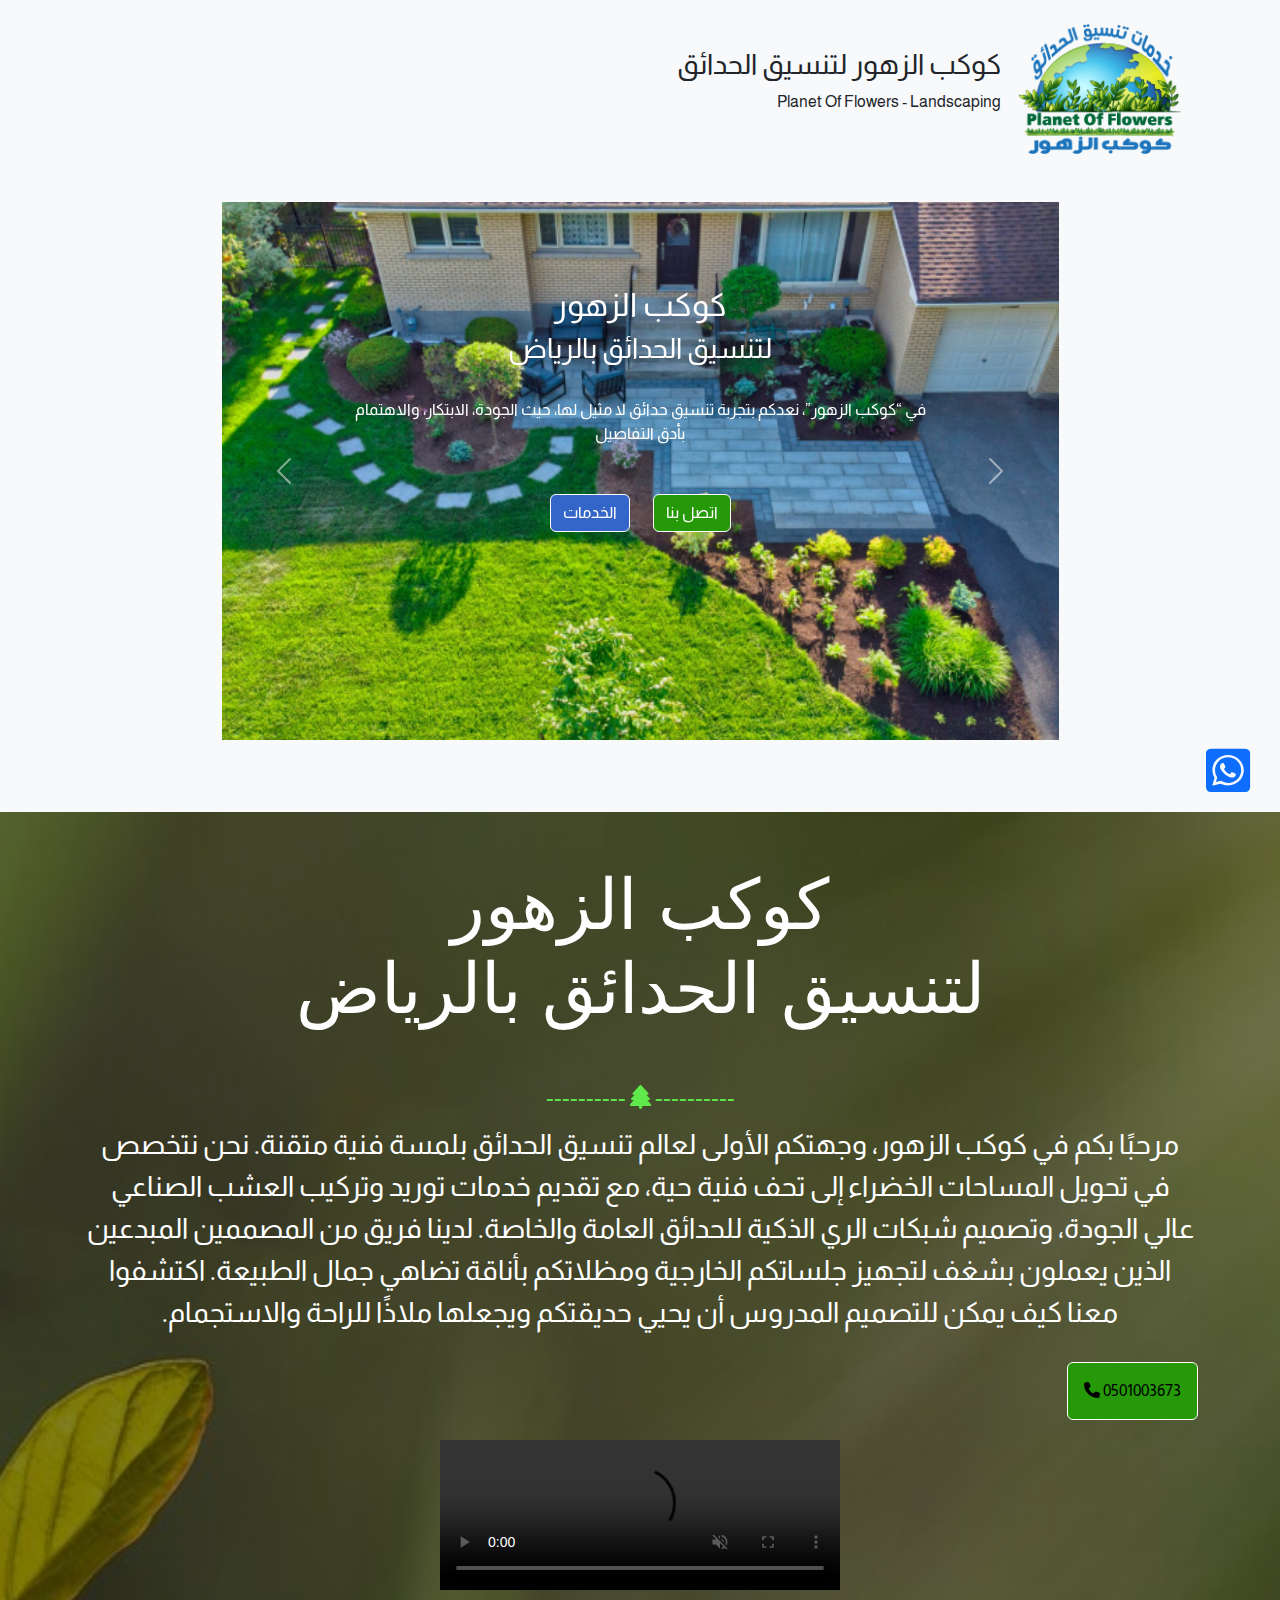
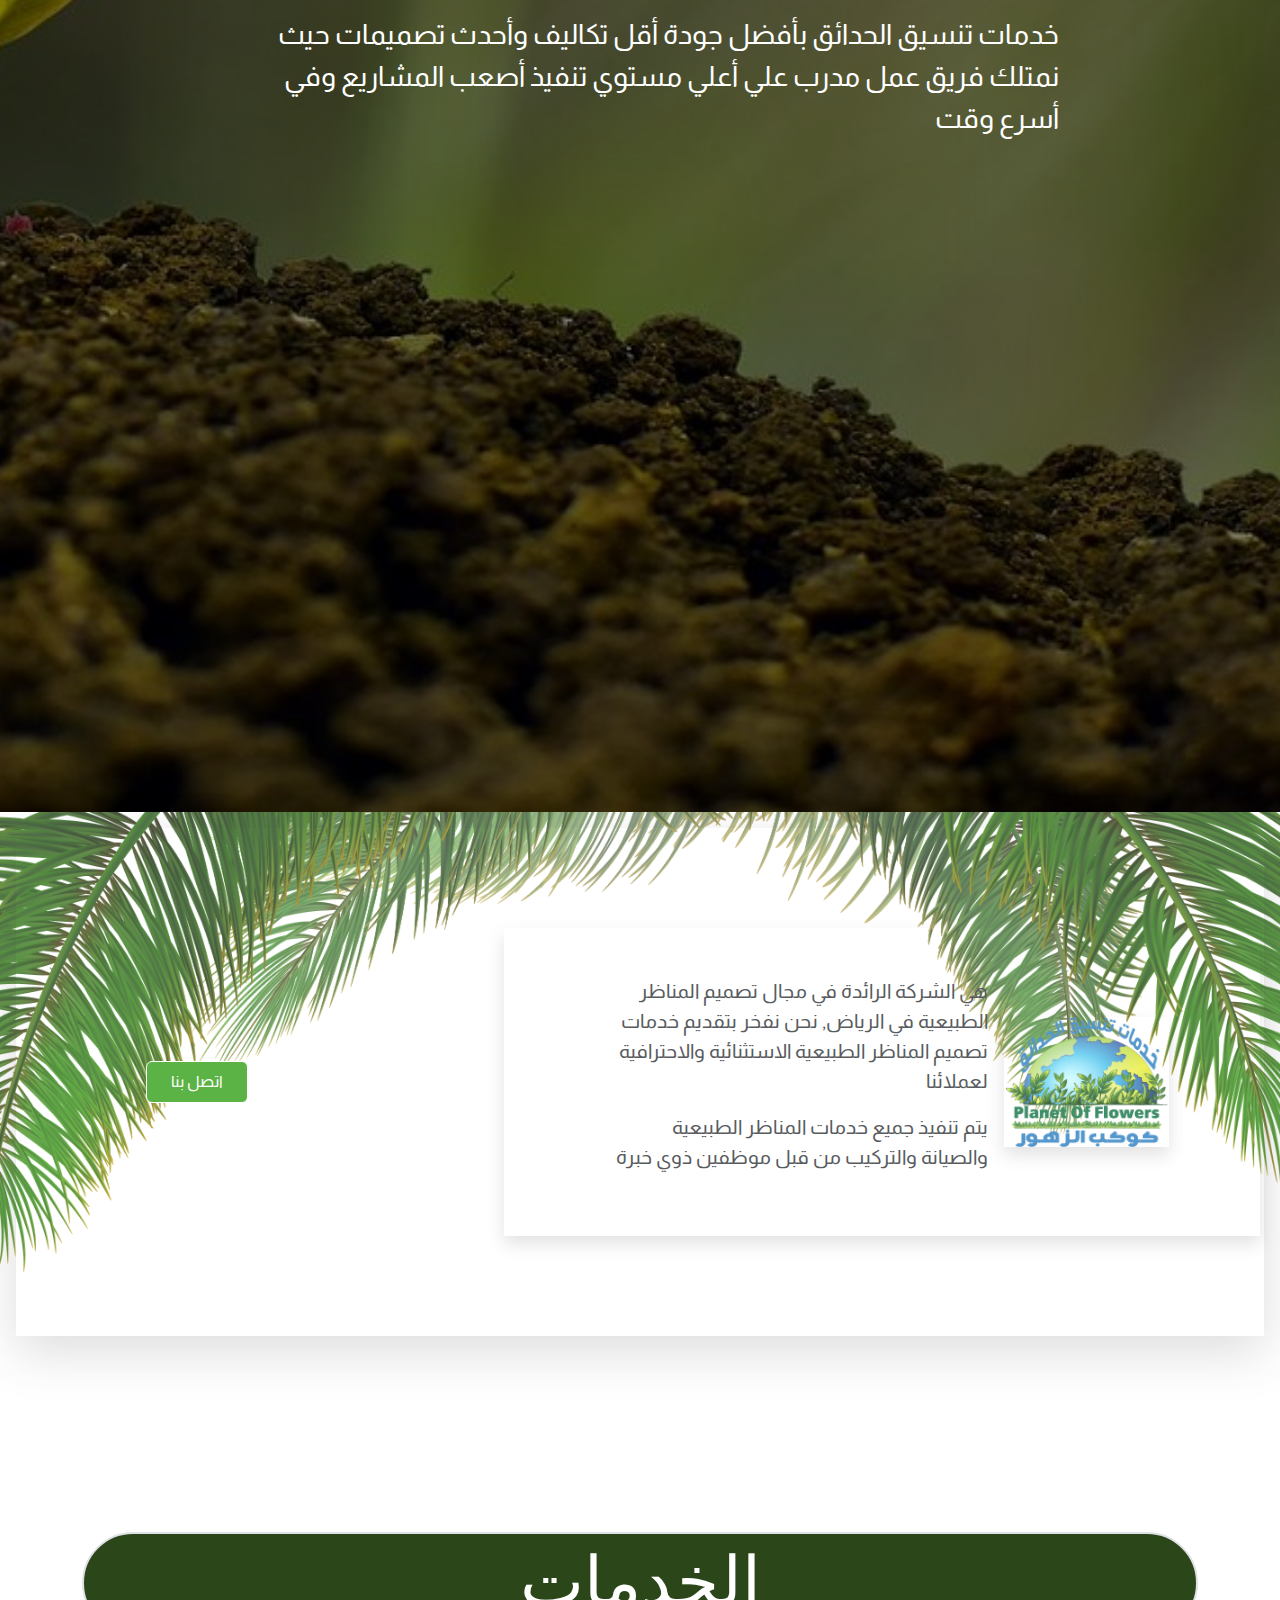
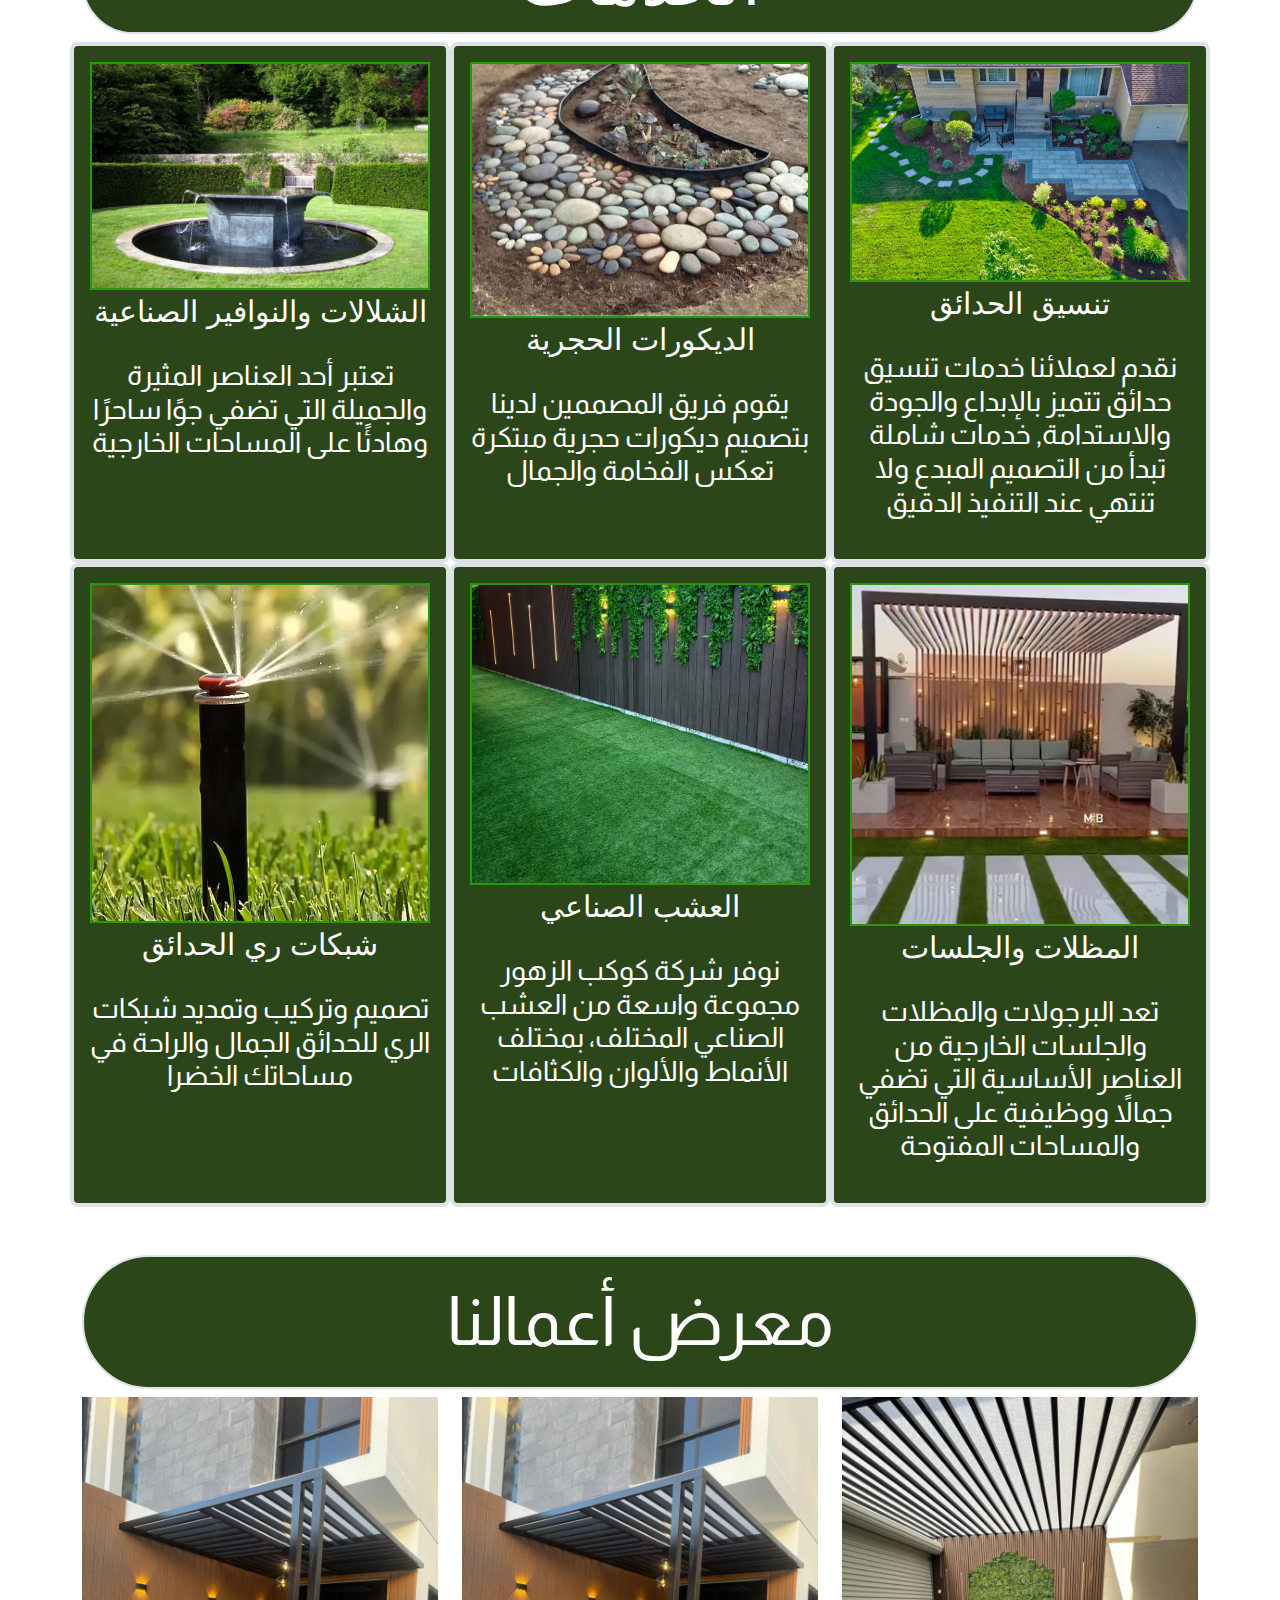
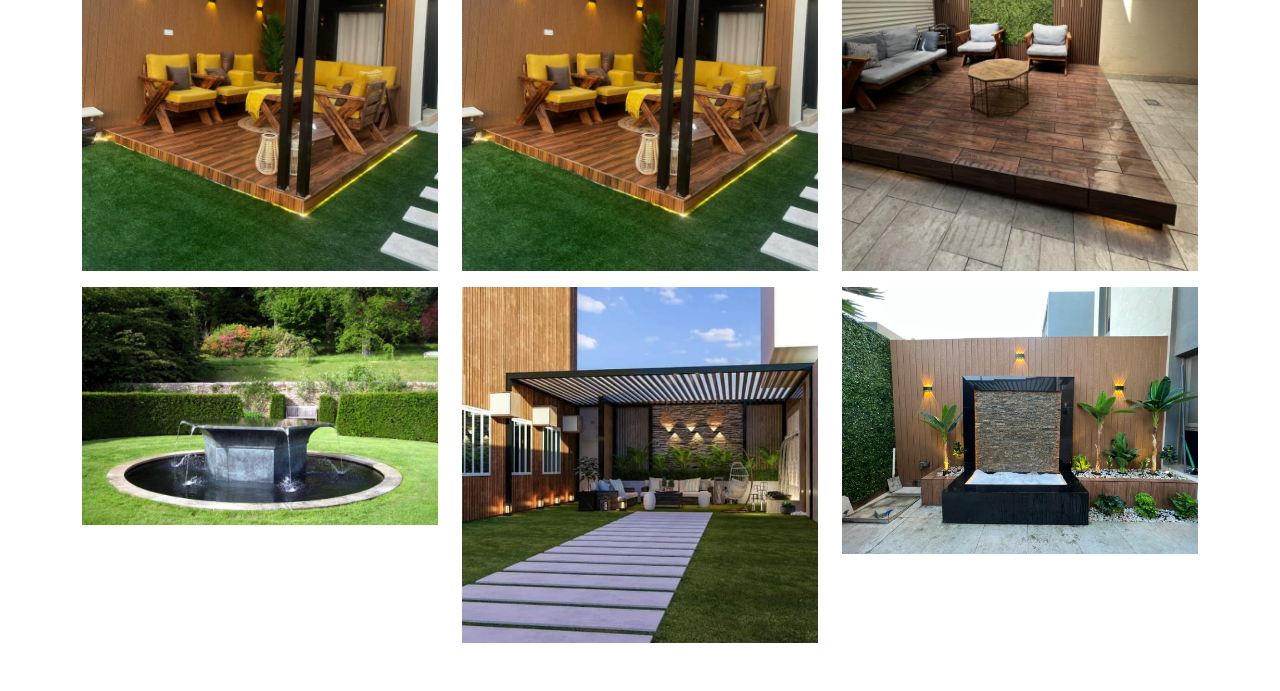
<file: index.html>
<!DOCTYPE html>
<html lang="en">

<head>
  <meta charset="UTF-8">
  <meta name="viewport" content="width=device-width, initial-scale=1.0">
<link rel="shortcut icon" href="/images/investment-concept-business-5241253-e1710811146423.jpg" type="image/x-icon">
  <link rel="preconnect" href="https://fonts.googleapis.com">
<link rel="preconnect" href="https://fonts.gstatic.com" crossorigin>
<link href="https://fonts.googleapis.com/css2?family=Alegreya:ital,wght@0,400..900;1,400..900&family=Almarai:wght@300;400;700;800&family=Carrois+Gothic&family=Comfortaa:wght@700&display=swap" rel="stylesheet">



  <link rel="stylesheet" href="css/all.min.css">
  <link rel="stylesheet" href="css/bootstrap.min.css">
  <link rel="stylesheet" href="css/style.css">
  <title>Document</title>
</head>

<body>

  <header class="bg-body-tertiary">
    <div class="container py-4">
      <div class="d-flex align-items-center">
        <div class="mx-3">
          <img src="./images/كوكب-الزهور-لتنسيق-الحدائق-2-165x130.png" alt="">
        </div>
        <div class="my-3">
          <h3>
            كوكب الزهور لتنسيق الحدائق</h3>
          <p>Planet Of Flowers - Landscaping</p>
        </div>
      </div>

      <div id="carouselExampleCaptions" class="carousel slide w-75 mx-auto my-5">
        <!-- <div class="carousel-indicators">
          <button type="button" data-bs-target="#carouselExampleCaptions" data-bs-slide-to="0" class="active" aria-current="true" aria-label="Slide 1"></button>
          <button type="button" data-bs-target="#carouselExampleCaptions" data-bs-slide-to="1" aria-label="Slide 2"></button>
          <button type="button" data-bs-target="#carouselExampleCaptions" data-bs-slide-to="2" aria-label="Slide 3"></button>
        </div> -->
        <div class="carousel-inner position-relative ">
          <div class="carousel-item active">
            <img src="./images/landscape-design.png" class="d-block w-100" alt="كوكب الزهور">
            <div class="carousel-caption d-none d-md-block ">
              <h2>كوكب الزهور </h2>

              <h3>لتنسيق الحدائق بالرياض</h3>
              <p class="py-4">في “كوكب الزهور”، نعدكم بتجربة تنسيق حدائق لا مثيل لها، حيث الجودة، الابتكار، والاهتمام
                بأدق التفاصيل
              </p>
              <div class="mt-4">
                <a href="tel:0501003673" class="btn btn-success  ">اتصل بنا</a>
                <a href="#services" class="btn btn-primary">الخدمات</a>

              </div>
            </div>


          </div>
          <div class="carousel-item">
            <img src="./images/كوكب-الوهور-لتنسيق-الحدائق-12-768x576.jpg" class="d-block w-100" alt="...">
            <div class="carousel-caption d-none d-md-block">
              <h2>كوكب الزهور </h2>
              <h3>تصميم الشلالات والنوافير الصناعية بالرياض</h3>
              <p>تعتبر الشلالات والنوافير الصناعية عنصرًا جماليًا مدهشًا يلفت الأنظار ويضفي لمسة فريدة على المساحات
                الخارجية. تقوم شركة كوكب الزهور بتصميم شلالات ونوافير مبتكرة وجذابة</p>
              <div>
                <a href="tel:01558611828" class="btn btn-success ">اتصل بنا</a>
                <a class="btn btn-primary">الخدمات</a>

              </div>
            </div>
          </div>
          <div class="carousel-item">
            <img src="./images/الديكورات-الحجرية-1.jpg" class="d-block w-100 " alt="...">
            <div class="carousel-caption d-none d-md-block">
              <h2>كوكب الزهور </h2>
              <h3>تصميم الديكورات الحجرية بالرياض</h3>
              <p>تعتبر الديكورات الحجرية من أقدم وأجمل العناصر المستخدمة في التصميم الداخلي والخارجي، وهي تضفي على
                المكان طابعًا يجمع بين الصلابة والجمال</p>
              <div>
                <a href="tel:01558611828" class="btn btn-success ">اتصل بنا</a>
                <a class="btn btn-primary">الخدمات</a>

              </div>
            </div>
          </div>
          <div class="carousel-item">
            <img src="./images/كوكب-الوهور-لتنسيق-الحدائق-7.jpg" class="d-block w-100" alt="...">
            <div class="carousel-caption d-none d-md-block">
              <h2>كوكب الزهور </h2>
              <h3>تصميم البرجولات المظلات والجلسات بالرياض</h3>
              <p>في “كوكب الزهور”، نصمم برجولات تتناسب مع مختلف الأذواق والمساحات، سواء كانت كلاسيكية بأعمدة رومانية أو
                عصرية بخطوط نظيفة ومواد مستدامة. نستخدم مواد عالية الجودة</p>
              <div>
                <a href="tel:01558611828" class="btn btn-success ">اتصل بنا</a>
                <a class="btn btn-primary">الخدمات</a>

              </div>
            </div>
          </div>
        </div>
        <button class="carousel-control-prev" type="button" data-bs-target="#carouselExampleCaptions"
          data-bs-slide="prev">
          <span class="carousel-control-prev-icon" aria-hidden="true"></span>
          <span class="visually-hidden">Previous</span>
        </button>
        <button class="carousel-control-next" type="button" data-bs-target="#carouselExampleCaptions"
          data-bs-slide="next">
          <span class="carousel-control-next-icon" aria-hidden="true"></span>
          <span class="visually-hidden">Next</span>
        </button>
      </div>

    </div>

  </header>

  <section id="about" class="">
    <div class="layer">
      <div class="container">
        <div class="  text-center p-1 ">
          <h1 class="my-5 ">كوكب الزهور
            <br>
            لتنسيق الحدائق بالرياض
          </h1>

          <span class="fs-4">---------- <i class="fa-solid fa-tree "></i> ----------</span>

          <p class="text-white fs-3 my-2">
            مرحبًا بكم في كوكب الزهور، وجهتكم الأولى لعالم تنسيق الحدائق بلمسة فنية متقنة. نحن نتخصص في تحويل المساحات
            الخضراء إلى تحف فنية حية، مع تقديم خدمات توريد وتركيب العشب الصناعي عالي الجودة، وتصميم شبكات الري الذكية
            للحدائق العامة والخاصة. لدينا فريق من المصممين المبدعين الذين يعملون بشغف لتجهيز جلساتكم الخارجية ومظلاتكم
            بأناقة تضاهي جمال الطبيعة. اكتشفوا معنا كيف يمكن للتصميم المدروس أن يحيي حديقتكم ويجعلها ملاذًا للراحة
            والاستجمام.
          </p>



        </div>
        <a class="btn btn-success mt-3 p-3 text-black" href="tel:0501003673">0501003673 <i
            class="fa-solid fa-phone text-black"></i></a>

        <div class="d-flex justify-content-center align-items-center ">
          <video controls autoplay muted
            src="https://planetofflowers.com/wp-content/uploads/2024/03/%D9%83%D9%88%D9%83%D8%A8-%D8%A7%D9%84%D9%88%D9%87%D9%88%D8%B1-%D9%84%D8%AA%D9%86%D8%B3%D9%8A%D9%82-%D8%A7%D9%84%D8%AD%D8%AF%D8%A7%D8%A6%D9%82-%D8%A8%D8%A7%D9%84%D8%B1%D9%8A%D8%A7%D8%B6-5.mp4"
            class=""></video>
        </div>

        <p class="text-white fs-3 w-75 mx-auto my-4 ">خدمات تنسيق الحدائق بأفضل جودة أقل تكاليف وأحدث تصميمات حيث نمتلك
          فريق عمل مدرب علي أعلي مستوي تنفيذ أصعب المشاريع وفي أسرع وقت</p>


      </div>
    </div>


  </section>

  <section id="contantUs" class="opacity-75">
    <div class="container-fluid p-3">
      <div class="d-flex justify-content-around align-items-center shadow-lg">
        <div class="p-1 my-5 d-flex ">
          <div class=" d-flex justify-content-center align-items-center w-75  shadow  my-5 py-5 ">
            <div>
              <img class="shadow img-fluid" src="/images/كوكب-الزهور-لتنسيق-الحدائق-2-165x130.png" alt="">
            </div>
            <div class="w-50 fs-5 mx-3">

              <p>هي الشركة الرائدة في مجال تصميم المناظر الطبيعية في الرياض, نحن نفخر بتقديم خدمات تصميم المناظر
                الطبيعية
                الاستثنائية والاحترافية لعملائنا</p>
              <p>يتم تنفيذ جميع خدمات المناظر الطبيعية والصيانة والتركيب من قبل موظفين ذوي خبرة</p>
            </div>



          </div>

        </div>
        <div class="w-25">
          <button class="btn btn-success px-4 py-2">اتصل بنا</button>
        </div>
      </div>



    </div>

  </section>

  <section class="services" id="services">
    <div class="container text-center">
      <div class="text-center  main ">
        <h2 class="border border-2  rounded-pill p-2 inner text-white ">الخدمات</h2>
      </div>
      <div class="row">
        <div class="col-md-4 inner border border-4 p-3 rounded-3 text-white">
          <div class="  ">
            <img src="/images/landscape-design.png" class="img-fluid " alt="">
            <a  href="/تنسيق.html">تنسيق الحدائق</a>
            <h3 class="my-4">
              نقدم لعملائنا خدمات تنسيق حدائق تتميز بالإبداع والجودة والاستدامة, خدمات شاملة تبدأ من التصميم المبدع ولا تنتهي عند التنفيذ الدقيق</h3>
          </div>
        </div>

        <div class="col-md-4 inner border border-4 p-3 rounded-3 text-white">
          <div class="  ">
            <img src="/images/الديكورات-الحجرية-1.jpg" class="img-fluid " alt="">
            <a href="/ديكور حجري.html">الديكورات الحجرية</a>
            <h3 class="my-4">
              يقوم فريق المصممين لدينا بتصميم ديكورات حجرية مبتكرة تعكس الفخامة والجمال
            </h3>
          </div>
        </div>

        <div class="col-md-4 inner border border-4 p-3 rounded-3 text-white">
          <div class="  ">
            <img src="/images/الشلالات-المنزلية.jpg" class="img-fluid " alt="">
            <a href="/العش.html">الشلالات والنوافير الصناعية</a>
            <h3 class="my-4">
              تعتبر أحد العناصر المثيرة والجميلة التي تضفي جوًا ساحرًا وهادئًا على المساحات الخارجية
            </h3>
          </div>
        </div>


        <div class="col-md-4 inner border border-4 p-3 rounded-3 text-white">
          <div class="  ">
            <img src="/images/IMG-20240319-WA0002.jpg" class="w-100 " alt="">
            <a href="/المظلات.html">المظلات والجلسات</a>
            <h3 class="my-4">
              تعد البرجولات والمظلات والجلسات الخارجية من العناصر الأساسية التي تضفي جمالاً ووظيفية على الحدائق والمساحات المفتوحة
            </h3>
          </div>
        </div>

        <div class="col-md-4 inner border border-4 p-3 rounded-3 text-white">
          <div class="  ">
            <img src="/images/العشب-الصناعي-1.jpg" class="w-100 " alt="">
            <a href="/العش.html">العشب الصناعي</a>
            <h3 class="my-4">
              نوفر شركة كوكب الزهور مجموعة واسعة من العشب الصناعي المختلف، بمختلف الأنماط والألوان والكثافات
            </h3>
          </div>
        </div>

        <div class="col-md-4 inner border border-4 p-3 rounded-3 text-white">
          <div class="  ">
            <img src="/images/شبكات-ري-الحدائق.webp" class="w-100 " alt="">
            <a href="/الري.html">شبكات ري الحدائق</a>
            <h3 class="my-4">
              تصميم وتركيب وتمديد شبكات الري للحدائق الجمال والراحة في مساحاتك الخضرا
            </h3>
          </div>
        </div>
      </div>

    </div>
  </section>


  <section class="ourWork my-5">
    <div class="container">
      <div class="text-center main ">
        <h2 class="border border-2  rounded-pill p-2 inner p-4 text-white ">معرض أعمالنا</h2>
      </div>

      <div class="row">
        <div class="col-md-4 ">
          <div class="innerr position-relative  ">
            <div class="caption position-absolute top-0 start-0 end-0 ">
              <img src="/images/كوكب-الوهور-لتنسيق-الحدائق-6-768x1024.jpg" class="w-100 " alt="">
            </div>
            
          </div>
        </div>

        <div class="col-md-4">
          <div class="innerr">
            <img src="/images/كوكب-الوهور-لتنسيق-الحدائق-8-768x1024.jpg" class="w-100" alt="">
          </div>
        </div>

        <div class="col-md-4 ">
          <div class="innerr">
            <img src="/images/كوكب-الوهور-لتنسيق-الحدائق-8-768x1024.jpg" class="w-100" alt="">
          </div>

        </div>

        <div class="col-md-4 mt-3">
          <div class="innerr">
            <img src="/images/كوكب-الوهور-لتنسيق-الحدائق-12.jpg" class="w-100" alt="">
          </div>
        </div>
        <div class="col-md-4 mt-3">
          <div class="innerr">
            <img src="/images/IMG-20240319-WA0004.jpg" class="w-100" alt="">
          </div>
        </div>

        <div class="col-md-4 mt-3">
          <div class="innerr">
            <img src="/images/الشلالات-المنزلية.jpg" class="w-100" alt="">
          </div>
        </div>
      </div>

    </div>

  </section>

  <div class="icon position-fixed ">
    <a href="https://api.whatsapp.com/send/?phone=966501003673&text&type=phone_number&app_absent=0">
       <i class="fa-brands fa-square-whatsapp"></i>
    </a>
   
  </div>


  <script src="js/bootstrap.bundle.min.js"></script>
</body>

</html>
</file>
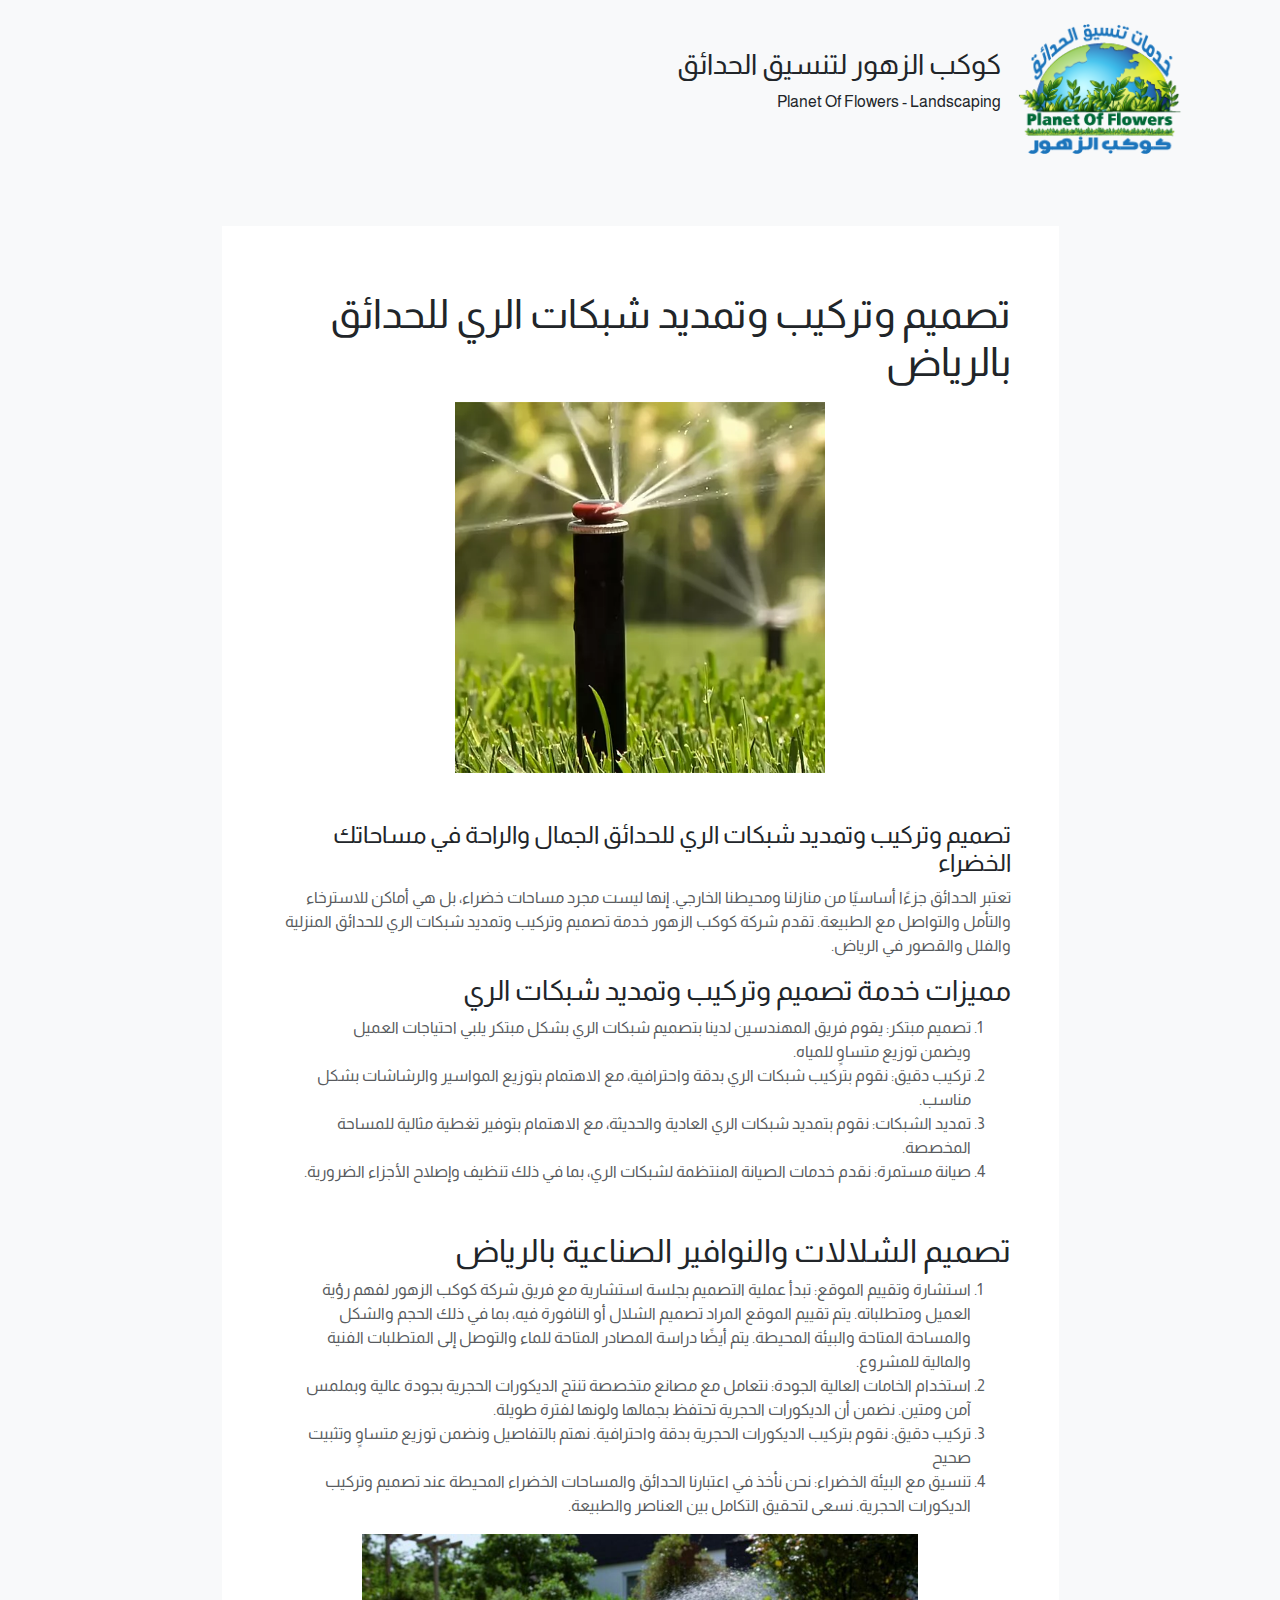
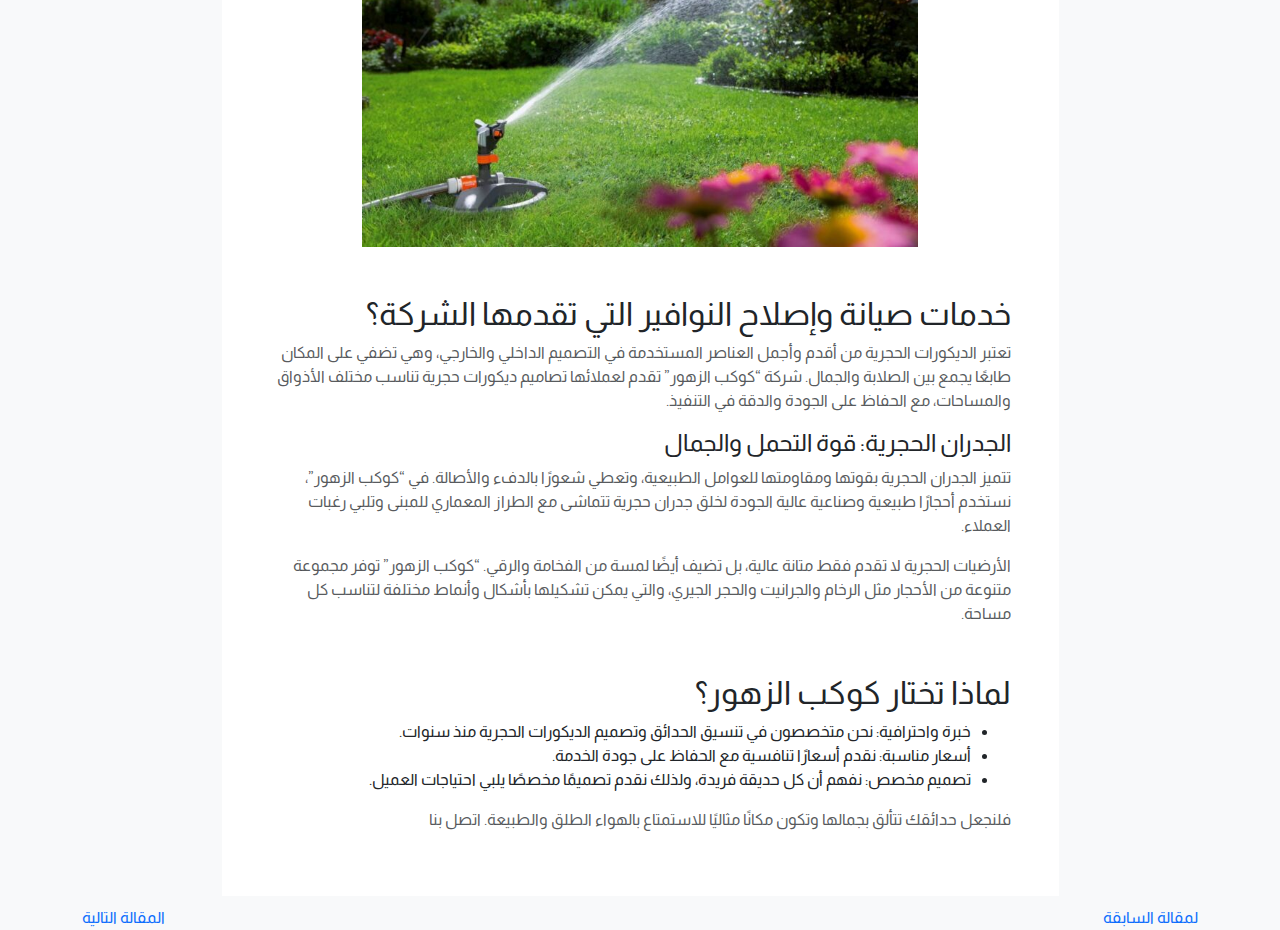
<file: الري.html>
<!DOCTYPE html>
<html lang="en">

<head>
    <meta charset="UTF-8">
    <meta name="viewport" content="width=device-width, initial-scale=1.0">
    <link rel="preconnect" href="https://fonts.googleapis.com">
    <link rel="preconnect" href="https://fonts.gstatic.com" crossorigin>
    <link
        href="https://fonts.googleapis.com/css2?family=Alegreya:ital,wght@0,400..900;1,400..900&family=Almarai:wght@300;400;700;800&family=Carrois+Gothic&family=Comfortaa:wght@700&display=swap"
        rel="stylesheet">
    <link rel="stylesheet" href="css/all.min.css">
    <link rel="stylesheet" href="css/bootstrap.min.css">
    <link rel="stylesheet" href="css/style.css">
    <title>Document</title>
</head>

<body class="bg-body-tertiary">
    <header class="">
        <div class="container py-4">
            <div class="d-flex align-items-center">
                <div class="mx-3">
                    <img src="./images/كوكب-الزهور-لتنسيق-الحدائق-2-165x130.png" alt="">
                </div>
                <div class="my-3">
                    <h3>
                        كوكب الزهور لتنسيق الحدائق</h3>
                    <p>Planet Of Flowers - Landscaping</p>
                </div>
            </div>




        </div>

    </header>

    <section class="tanss">
        <div class="container mt-5">
            <div class="w-75 mx-auto bg-white p-5 ">
                <h1 class="my-3">تصميم وتركيب وتمديد شبكات الري للحدائق بالرياض</h1>
                <div class="d-flex justify-content-center mt-3">
                    <img src="/images/شبكات-ري-الحدائق.webp" class="w-50  " alt="">

                </div>
                <div class="mt-5">
                    <h4>تصميم وتركيب وتمديد شبكات الري للحدائق الجمال والراحة في مساحاتك الخضراء</h4>
                    <p class="text-muted">
                        تعتبر الحدائق جزءًا أساسيًا من منازلنا ومحيطنا الخارجي. إنها ليست مجرد مساحات خضراء، بل هي أماكن للاسترخاء والتأمل والتواصل مع الطبيعة. تقدم شركة كوكب الزهور خدمة تصميم وتركيب وتمديد شبكات الري للحدائق المنزلية والفلل والقصور في الرياض.
                    </p>
                    <h3>مميزات خدمة تصميم وتركيب وتمديد شبكات الري</h3>
                    <ol class="text-muted">
                        <li>
                            تصميم مبتكر: يقوم فريق المهندسين لدينا بتصميم شبكات الري بشكل مبتكر يلبي احتياجات العميل ويضمن توزيع متساوٍ للمياه.
                        </li>
                        <li>
                            تركيب دقيق: نقوم بتركيب شبكات الري بدقة واحترافية، مع الاهتمام بتوزيع المواسير والرشاشات بشكل مناسب.
                        </li>
                        <li>
                            تمديد الشبكات: نقوم بتمديد شبكات الري العادية والحديثة، مع الاهتمام بتوفير تغطية مثالية للمساحة المخصصة.
                        </li>
                        <li>
                            صيانة مستمرة: نقدم خدمات الصيانة المنتظمة لشبكات الري، بما في ذلك تنظيف وإصلاح الأجزاء الضرورية.
                        </li>
                      
                    </ol>
                   
                </div>

                <div class="mt-5">
                    <h2>
                        تصميم الشلالات والنوافير الصناعية بالرياض
                    </h2>

                    <ol>
                       <li class="text-muted">
                        استشارة وتقييم الموقع: تبدأ عملية التصميم بجلسة استشارية مع فريق شركة كوكب الزهور لفهم رؤية العميل ومتطلباته. يتم تقييم الموقع المراد تصميم الشلال أو النافورة فيه، بما في ذلك الحجم والشكل والمساحة المتاحة والبيئة المحيطة. يتم أيضًا دراسة المصادر المتاحة للماء والتوصل إلى المتطلبات الفنية والمالية للمشروع.
                       </li>
                        <li class="text-muted">
                            استخدام الخامات العالية الجودة: نتعامل مع مصانع متخصصة تنتج الديكورات الحجرية بجودة عالية
                            وبملمس آمن ومتين. نضمن أن الديكورات الحجرية تحتفظ بجمالها ولونها لفترة طويلة.
                        </li>
                        <li class=" text-muted">
                            تركيب دقيق: نقوم بتركيب الديكورات الحجرية بدقة واحترافية. نهتم بالتفاصيل ونضمن توزيع متساوٍ
                            وتثبيت صحيح
                        </li>
                        <li class="text-muted">
                            تنسيق مع البيئة الخضراء: نحن نأخذ في اعتبارنا الحدائق والمساحات الخضراء المحيطة عند تصميم
                            وتركيب الديكورات الحجرية. نسعى لتحقيق التكامل بين العناصر والطبيعة.
                        </li>


                    </ol>

                    <div class="d-flex justify-content-center mt-3">
                        <img src="/images/شبكات-ري-الحدائق-768x432.jpg" class="w-75  " alt="">
    
                    </div>

                </div>
                <div class="mt-5">
                    <h2>
                        خدمات صيانة وإصلاح النوافير التي تقدمها الشركة؟
                    </h2>

                    <p class="text-muted">
                        تعتبر الديكورات الحجرية من أقدم وأجمل العناصر المستخدمة في التصميم الداخلي والخارجي، وهي تضفي
                        على المكان طابعًا يجمع بين الصلابة والجمال. شركة “كوكب الزهور” تقدم لعملائها تصاميم ديكورات
                        حجرية تناسب مختلف الأذواق والمساحات، مع الحفاظ على الجودة والدقة في التنفيذ.
                    </p>
                </div>
                <div>
                    <h4>
                        الجدران الحجرية: قوة التحمل والجمال
                    </h4>
                    <p class="text-muted">
                        تتميز الجدران الحجرية بقوتها ومقاومتها للعوامل الطبيعية، وتعطي شعورًا بالدفء والأصالة. في “كوكب
                        الزهور”، نستخدم أحجارًا طبيعية وصناعية عالية الجودة لخلق جدران حجرية تتماشى مع الطراز المعماري
                        للمبنى وتلبي رغبات العملاء.
                    </p>
                    <p class="text-muted">
                        الأرضيات الحجرية لا تقدم فقط متانة عالية، بل تضيف أيضًا لمسة من الفخامة والرقي. “كوكب الزهور”
                        توفر مجموعة متنوعة من الأحجار مثل الرخام والجرانيت والحجر الجيري، والتي يمكن تشكيلها بأشكال
                        وأنماط مختلفة لتناسب كل مساحة.
                    </p>
                </div>

                <div class="mt-5">
                    <h2>
                        لماذا تختار كوكب الزهور؟
                    </h2>

                   <ul>
                    <li>
                        خبرة واحترافية: نحن متخصصون في تنسيق الحدائق وتصميم الديكورات الحجرية منذ سنوات.
                    </li>
                    <li>
                        أسعار مناسبة: نقدم أسعارًا تنافسية مع الحفاظ على جودة الخدمة.
                    </li>
                    <li>
                        تصميم مخصص: نفهم أن كل حديقة فريدة، ولذلك نقدم تصميمًا مخصصًا يلبي احتياجات العميل.
                    </li>
                    
                   </ul>
                   <p class="text-muted">
                    فلنجعل حدائقك تتألق بجمالها وتكون مكانًا مثاليًا للاستمتاع بالهواء الطلق والطبيعة. اتصل بنا 
                   </p>
                </div>


            </div>
            <div class="d-flex justify-content-between">
                <a href="العش.html">لمقالة السابقة</a>
                <a href="ديكور حجري.html">المقالة التالية </a>
            </div>



        </div>

    </section>
    <script src="js/bootstrap.bundle.min.js"></script>
</body>

</html>
</file>
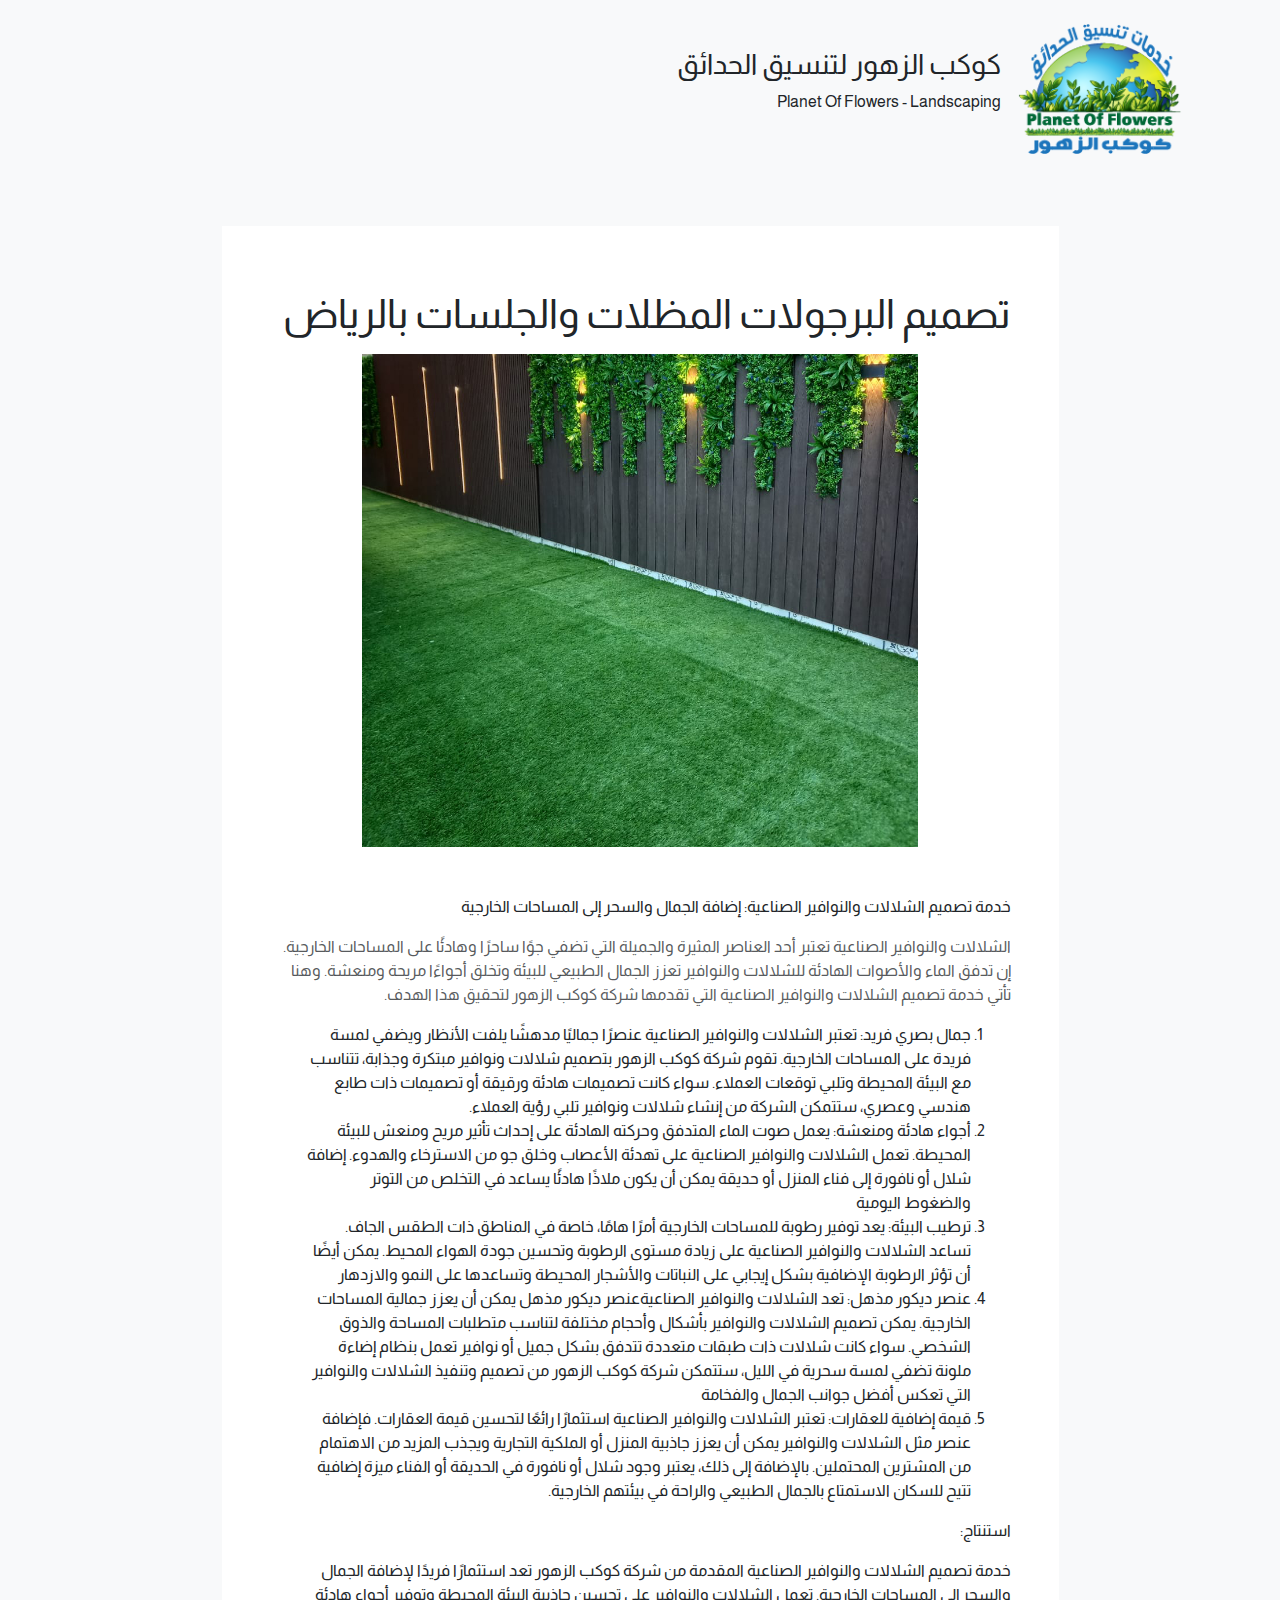
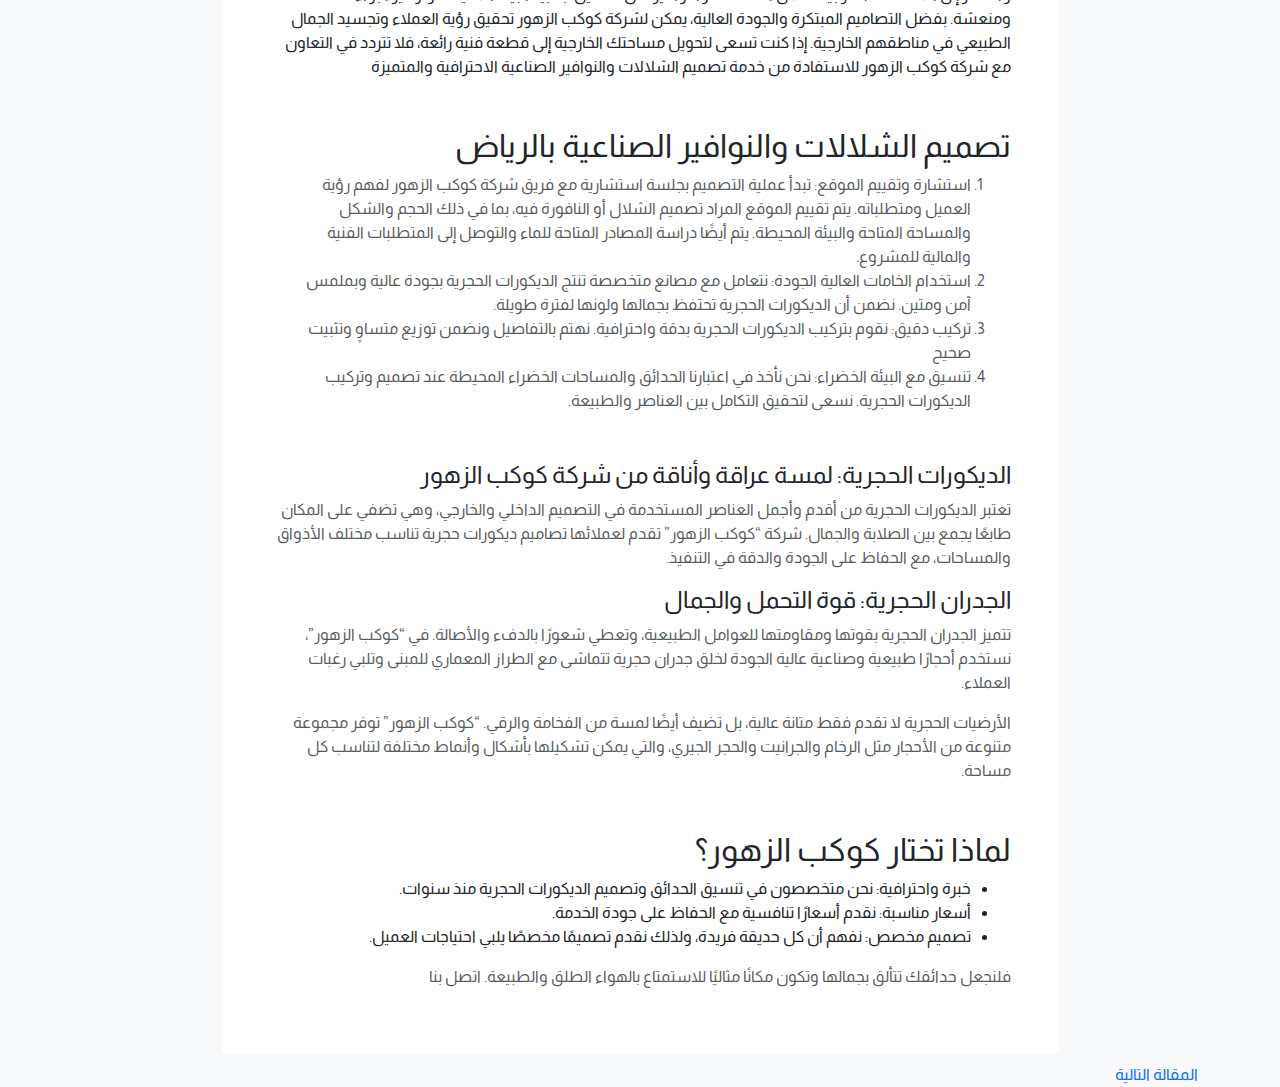
<file: العش.html>
<!DOCTYPE html>
<html lang="en">

<head>
    <meta charset="UTF-8">
    <meta name="viewport" content="width=device-width, initial-scale=1.0">
    <link rel="preconnect" href="https://fonts.googleapis.com">
    <link rel="preconnect" href="https://fonts.gstatic.com" crossorigin>
    <link
        href="https://fonts.googleapis.com/css2?family=Alegreya:ital,wght@0,400..900;1,400..900&family=Almarai:wght@300;400;700;800&family=Carrois+Gothic&family=Comfortaa:wght@700&display=swap"
        rel="stylesheet">
    <link rel="stylesheet" href="css/all.min.css">
    <link rel="stylesheet" href="css/bootstrap.min.css">
    <link rel="stylesheet" href="css/style.css">
    <title>Document</title>
</head>

<body class="bg-body-tertiary">
    <header class="">
        <div class="container py-4">
            <div class="d-flex align-items-center">
                <div class="mx-3">
                    <img src="./images/كوكب-الزهور-لتنسيق-الحدائق-2-165x130.png" alt="">
                </div>
                <div class="my-3">
                    <h3>
                        كوكب الزهور لتنسيق الحدائق</h3>
                    <p>Planet Of Flowers - Landscaping</p>
                </div>
            </div>




        </div>

    </header>

    <section class="tanss">
        <div class="container mt-5">
            <div class="w-75 mx-auto bg-white p-5 ">
                <h1 class="my-3">تصميم البرجولات المظلات والجلسات بالرياض</h1>
                <div class="d-flex justify-content-center mt-3">
                    <img src="/images/العشب-الصناعي-1.jpg" class="w-75  " alt="">

                </div>
                <div class="mt-5">
                    <p>
                        خدمة تصميم الشلالات والنوافير الصناعية: إضافة الجمال والسحر إلى المساحات الخارجية
                    </p>
                    <p class="text-muted">


الشلالات والنوافير الصناعية تعتبر أحد العناصر المثيرة والجميلة التي تضفي جوًا ساحرًا وهادئًا على المساحات الخارجية. إن تدفق الماء والأصوات الهادئة للشلالات والنوافير تعزز الجمال الطبيعي للبيئة وتخلق أجواءًا مريحة ومنعشة. وهنا تأتي خدمة تصميم الشلالات والنوافير الصناعية التي تقدمها شركة كوكب الزهور لتحقيق هذا الهدف.
                    </p>
                    <ol>
                        <li>
                            جمال بصري فريد: تعتبر الشلالات والنوافير الصناعية عنصرًا جماليًا مدهشًا يلفت الأنظار ويضفي لمسة فريدة على المساحات الخارجية. تقوم شركة كوكب الزهور بتصميم شلالات ونوافير مبتكرة وجذابة، تتناسب مع البيئة المحيطة وتلبي توقعات العملاء. سواء كانت تصميمات هادئة ورقيقة أو تصميمات ذات طابع هندسي وعصري، ستتمكن الشركة من إنشاء شلالات ونوافير تلبي رؤية العملاء.
                        </li>
                        <li>
                            أجواء هادئة ومنعشة: يعمل صوت الماء المتدفق وحركته الهادئة على إحداث تأثير مريح ومنعش للبيئة المحيطة. تعمل الشلالات والنوافير الصناعية على تهدئة الأعصاب وخلق جو من الاسترخاء والهدوء. إضافة شلال أو نافورة إلى فناء المنزل أو حديقة يمكن أن يكون ملاذًا هادئًا يساعد في التخلص من التوتر والضغوط اليومية
                        </li>
                        <li>
                            ترطيب البيئة: يعد توفير رطوبة للمساحات الخارجية أمرًا هامًا، خاصة في المناطق ذات الطقس الجاف. تساعد الشلالات والنوافير الصناعية على زيادة مستوى الرطوبة وتحسين جودة الهواء المحيط. يمكن أيضًا أن تؤثر الرطوبة الإضافية بشكل إيجابي على النباتات والأشجار المحيطة وتساعدها على النمو والازدهار
                        </li>
                        <li>
                            عنصر ديكور مذهل: تعد الشلالات والنوافير الصناعيةعنصر ديكور مذهل يمكن أن يعزز جمالية المساحات الخارجية. يمكن تصميم الشلالات والنوافير بأشكال وأحجام مختلفة لتناسب متطلبات المساحة والذوق الشخصي. سواء كانت شلالات ذات طبقات متعددة تتدفق بشكل جميل أو نوافير تعمل بنظام إضاءة ملونة تضفي لمسة سحرية في الليل، ستتمكن شركة كوكب الزهور من تصميم وتنفيذ الشلالات والنوافير التي تعكس أفضل جوانب الجمال والفخامة
                        </li>
                        <li>
                            قيمة إضافية للعقارات: تعتبر الشلالات والنوافير الصناعية استثمارًا رائعًا لتحسين قيمة العقارات. فإضافة عنصر مثل الشلالات والنوافير يمكن أن يعزز جاذبية المنزل أو الملكية التجارية ويجذب المزيد من الاهتمام من المشترين المحتملين. بالإضافة إلى ذلك، يعتبر وجود شلال أو نافورة في الحديقة أو الفناء ميزة إضافية تتيح للسكان الاستمتاع بالجمال الطبيعي والراحة في بيئتهم الخارجية.
                        </li>
                    </ol>
                    <p>
                        استنتاج: 
                    </p>
                    <p>
                        خدمة تصميم الشلالات والنوافير الصناعية المقدمة من شركة كوكب الزهور تعد استثمارًا فريدًا لإضافة الجمال والسحر إلى المساحات الخارجية. تعمل الشلالات والنوافير على تحسين جاذبية البيئة المحيطة وتوفير أجواء هادئة ومنعشة. بفضل التصاميم المبتكرة والجودة العالية، يمكن لشركة كوكب الزهور تحقيق رؤية العملاء وتجسيد الجمال الطبيعي في مناطقهم الخارجية. إذا كنت تسعى لتحويل مساحتك الخارجية إلى قطعة فنية رائعة، فلا تتردد في التعاون مع شركة كوكب الزهور للاستفادة من خدمة تصميم الشلالات والنوافير الصناعية الاحترافية والمتميزة
                    </p>
                </div>

                <div class="mt-5">
                    <h2>
                        تصميم الشلالات والنوافير الصناعية بالرياض
                    </h2>

                    <ol>
                       <li class="text-muted">
                        استشارة وتقييم الموقع: تبدأ عملية التصميم بجلسة استشارية مع فريق شركة كوكب الزهور لفهم رؤية العميل ومتطلباته. يتم تقييم الموقع المراد تصميم الشلال أو النافورة فيه، بما في ذلك الحجم والشكل والمساحة المتاحة والبيئة المحيطة. يتم أيضًا دراسة المصادر المتاحة للماء والتوصل إلى المتطلبات الفنية والمالية للمشروع.
                       </li>
                        <li class="text-muted">
                            استخدام الخامات العالية الجودة: نتعامل مع مصانع متخصصة تنتج الديكورات الحجرية بجودة عالية
                            وبملمس آمن ومتين. نضمن أن الديكورات الحجرية تحتفظ بجمالها ولونها لفترة طويلة.
                        </li>
                        <li class=" text-muted">
                            تركيب دقيق: نقوم بتركيب الديكورات الحجرية بدقة واحترافية. نهتم بالتفاصيل ونضمن توزيع متساوٍ
                            وتثبيت صحيح
                        </li>
                        <li class="text-muted">
                            تنسيق مع البيئة الخضراء: نحن نأخذ في اعتبارنا الحدائق والمساحات الخضراء المحيطة عند تصميم
                            وتركيب الديكورات الحجرية. نسعى لتحقيق التكامل بين العناصر والطبيعة.
                        </li>


                    </ol>

                </div>
                <div class="mt-5">
                    <h4>
                        الديكورات الحجرية: لمسة عراقة وأناقة من شركة كوكب الزهور
                    </h4>

                    <p class="text-muted">
                        تعتبر الديكورات الحجرية من أقدم وأجمل العناصر المستخدمة في التصميم الداخلي والخارجي، وهي تضفي
                        على المكان طابعًا يجمع بين الصلابة والجمال. شركة “كوكب الزهور” تقدم لعملائها تصاميم ديكورات
                        حجرية تناسب مختلف الأذواق والمساحات، مع الحفاظ على الجودة والدقة في التنفيذ.
                    </p>
                </div>
                <div>
                    <h4>
                        الجدران الحجرية: قوة التحمل والجمال
                    </h4>
                    <p class="text-muted">
                        تتميز الجدران الحجرية بقوتها ومقاومتها للعوامل الطبيعية، وتعطي شعورًا بالدفء والأصالة. في “كوكب
                        الزهور”، نستخدم أحجارًا طبيعية وصناعية عالية الجودة لخلق جدران حجرية تتماشى مع الطراز المعماري
                        للمبنى وتلبي رغبات العملاء.
                    </p>
                    <p class="text-muted">
                        الأرضيات الحجرية لا تقدم فقط متانة عالية، بل تضيف أيضًا لمسة من الفخامة والرقي. “كوكب الزهور”
                        توفر مجموعة متنوعة من الأحجار مثل الرخام والجرانيت والحجر الجيري، والتي يمكن تشكيلها بأشكال
                        وأنماط مختلفة لتناسب كل مساحة.
                    </p>
                </div>

                <div class="mt-5">
                    <h2>
                        لماذا تختار كوكب الزهور؟
                    </h2>

                   <ul>
                    <li>
                        خبرة واحترافية: نحن متخصصون في تنسيق الحدائق وتصميم الديكورات الحجرية منذ سنوات.
                    </li>
                    <li>
                        أسعار مناسبة: نقدم أسعارًا تنافسية مع الحفاظ على جودة الخدمة.
                    </li>
                    <li>
                        تصميم مخصص: نفهم أن كل حديقة فريدة، ولذلك نقدم تصميمًا مخصصًا يلبي احتياجات العميل.
                    </li>
                    
                   </ul>
                   <p class="text-muted">
                    فلنجعل حدائقك تتألق بجمالها وتكون مكانًا مثاليًا للاستمتاع بالهواء الطلق والطبيعة. اتصل بنا 
                   </p>
                </div>


            </div>
            <div class="d-flex justify-content-between">
               
                <a href="الري.html">المقالة التالية </a>
            </div>



        </div>

    </section>
    <script src="js/bootstrap.bundle.min.js"></script>
</body>

</html>
</file>
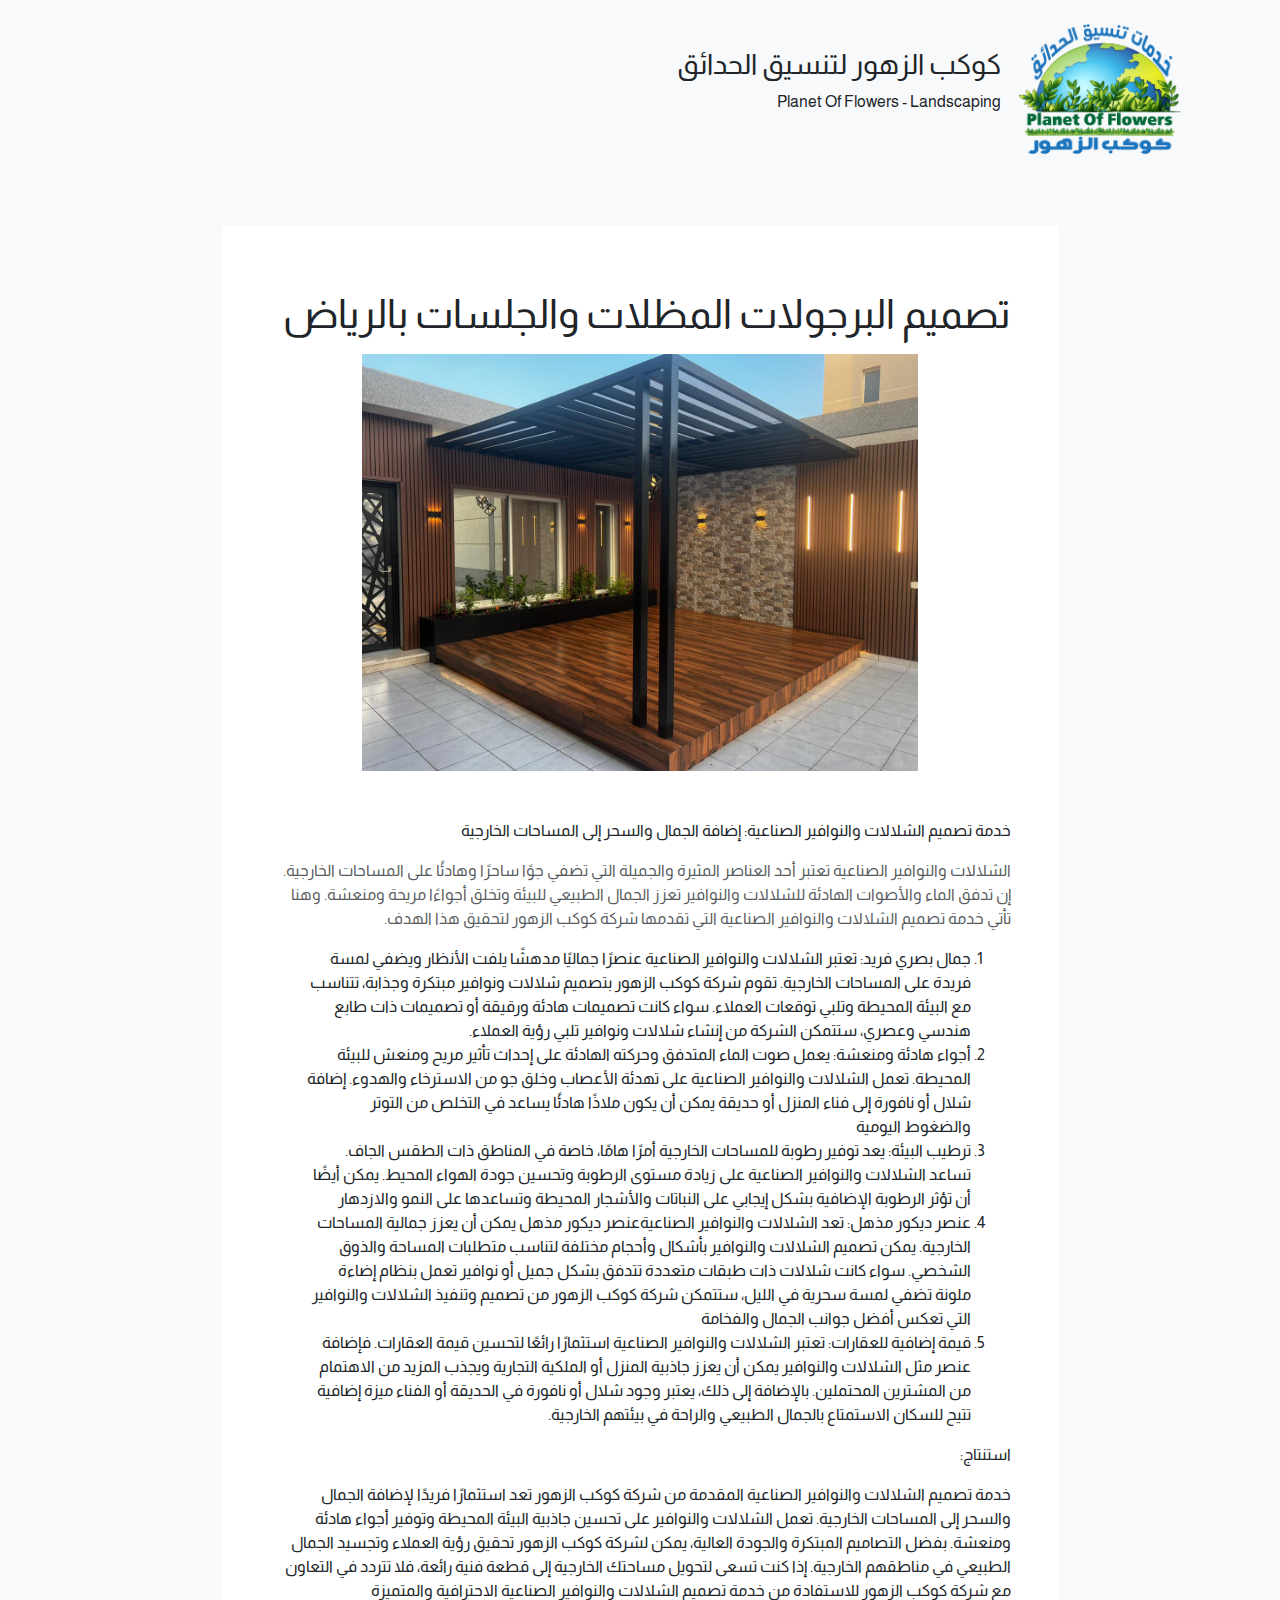
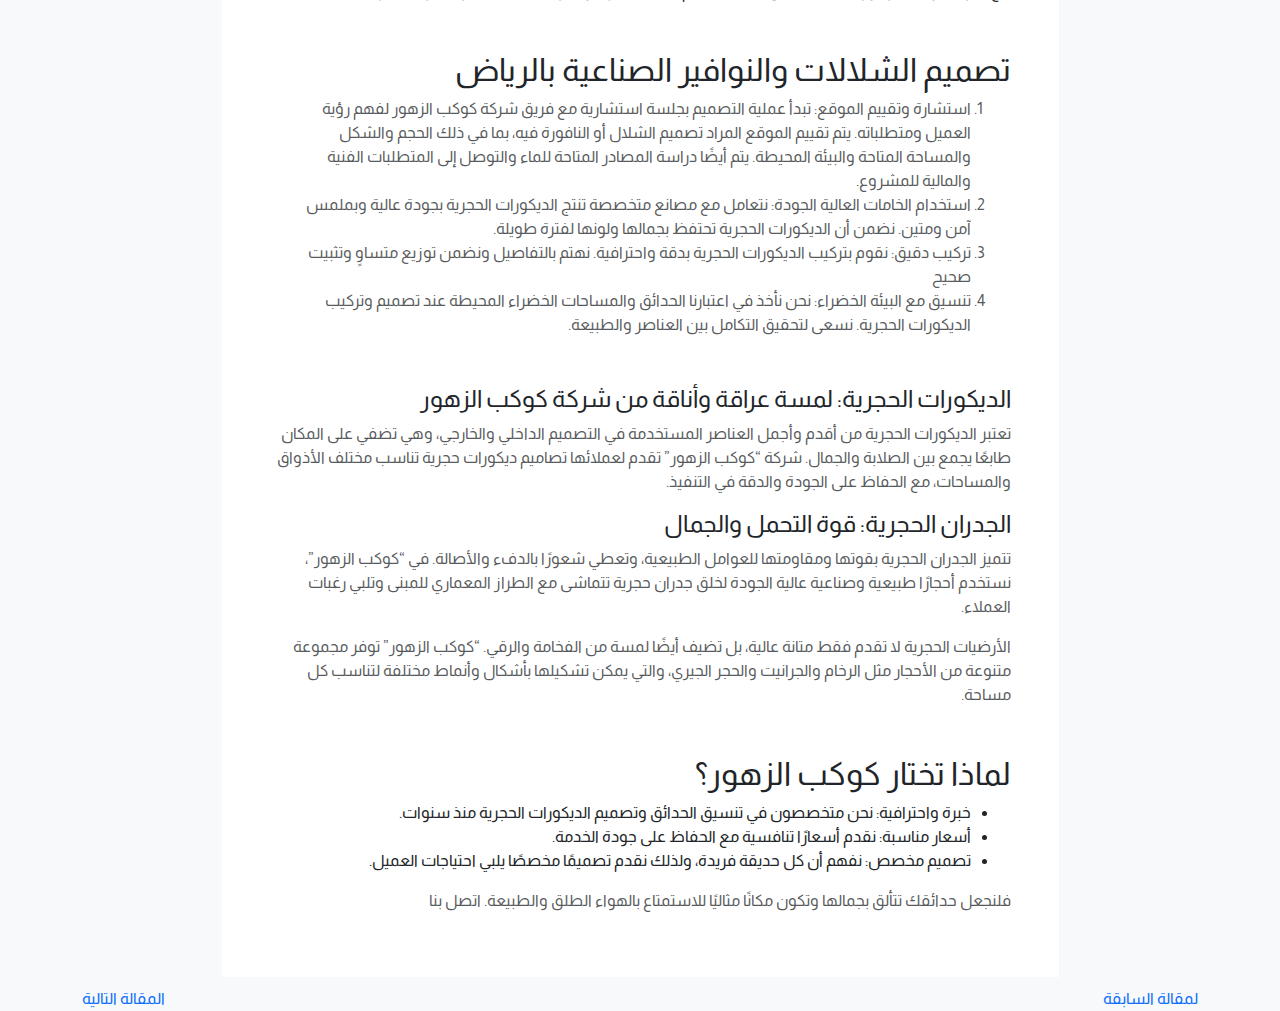
<file: المظلات.html>
<!DOCTYPE html>
<html lang="en">

<head>
    <meta charset="UTF-8">
    <meta name="viewport" content="width=device-width, initial-scale=1.0">
    <link rel="preconnect" href="https://fonts.googleapis.com">
    <link rel="preconnect" href="https://fonts.gstatic.com" crossorigin>
    <link
        href="https://fonts.googleapis.com/css2?family=Alegreya:ital,wght@0,400..900;1,400..900&family=Almarai:wght@300;400;700;800&family=Carrois+Gothic&family=Comfortaa:wght@700&display=swap"
        rel="stylesheet">
    <link rel="stylesheet" href="css/all.min.css">
    <link rel="stylesheet" href="css/bootstrap.min.css">
    <link rel="stylesheet" href="css/style.css">
    <title>Document</title>
</head>

<body class="bg-body-tertiary">
    <header class="">
        <div class="container py-4">
            <div class="d-flex align-items-center">
                <div class="mx-3">
                    <img src="./images/كوكب-الزهور-لتنسيق-الحدائق-2-165x130.png" alt="">
                </div>
                <div class="my-3">
                    <h3>
                        كوكب الزهور لتنسيق الحدائق</h3>
                    <p>Planet Of Flowers - Landscaping</p>
                </div>
            </div>




        </div>

    </header>

    <section class="tanss">
        <div class="container mt-5">
            <div class="w-75 mx-auto bg-white p-5 ">
                <h1 class="my-3">تصميم البرجولات المظلات والجلسات بالرياض</h1>
                <div class="d-flex justify-content-center mt-3">
                    <img src="/images/كوكب-الوهور-لتنسيق-الحدائق-7.jpg" class="w-75  " alt="">

                </div>
                <div class="mt-5">
                    <p>
                        خدمة تصميم الشلالات والنوافير الصناعية: إضافة الجمال والسحر إلى المساحات الخارجية
                    </p>
                    <p class="text-muted">


الشلالات والنوافير الصناعية تعتبر أحد العناصر المثيرة والجميلة التي تضفي جوًا ساحرًا وهادئًا على المساحات الخارجية. إن تدفق الماء والأصوات الهادئة للشلالات والنوافير تعزز الجمال الطبيعي للبيئة وتخلق أجواءًا مريحة ومنعشة. وهنا تأتي خدمة تصميم الشلالات والنوافير الصناعية التي تقدمها شركة كوكب الزهور لتحقيق هذا الهدف.
                    </p>
                    <ol>
                        <li>
                            جمال بصري فريد: تعتبر الشلالات والنوافير الصناعية عنصرًا جماليًا مدهشًا يلفت الأنظار ويضفي لمسة فريدة على المساحات الخارجية. تقوم شركة كوكب الزهور بتصميم شلالات ونوافير مبتكرة وجذابة، تتناسب مع البيئة المحيطة وتلبي توقعات العملاء. سواء كانت تصميمات هادئة ورقيقة أو تصميمات ذات طابع هندسي وعصري، ستتمكن الشركة من إنشاء شلالات ونوافير تلبي رؤية العملاء.
                        </li>
                        <li>
                            أجواء هادئة ومنعشة: يعمل صوت الماء المتدفق وحركته الهادئة على إحداث تأثير مريح ومنعش للبيئة المحيطة. تعمل الشلالات والنوافير الصناعية على تهدئة الأعصاب وخلق جو من الاسترخاء والهدوء. إضافة شلال أو نافورة إلى فناء المنزل أو حديقة يمكن أن يكون ملاذًا هادئًا يساعد في التخلص من التوتر والضغوط اليومية
                        </li>
                        <li>
                            ترطيب البيئة: يعد توفير رطوبة للمساحات الخارجية أمرًا هامًا، خاصة في المناطق ذات الطقس الجاف. تساعد الشلالات والنوافير الصناعية على زيادة مستوى الرطوبة وتحسين جودة الهواء المحيط. يمكن أيضًا أن تؤثر الرطوبة الإضافية بشكل إيجابي على النباتات والأشجار المحيطة وتساعدها على النمو والازدهار
                        </li>
                        <li>
                            عنصر ديكور مذهل: تعد الشلالات والنوافير الصناعيةعنصر ديكور مذهل يمكن أن يعزز جمالية المساحات الخارجية. يمكن تصميم الشلالات والنوافير بأشكال وأحجام مختلفة لتناسب متطلبات المساحة والذوق الشخصي. سواء كانت شلالات ذات طبقات متعددة تتدفق بشكل جميل أو نوافير تعمل بنظام إضاءة ملونة تضفي لمسة سحرية في الليل، ستتمكن شركة كوكب الزهور من تصميم وتنفيذ الشلالات والنوافير التي تعكس أفضل جوانب الجمال والفخامة
                        </li>
                        <li>
                            قيمة إضافية للعقارات: تعتبر الشلالات والنوافير الصناعية استثمارًا رائعًا لتحسين قيمة العقارات. فإضافة عنصر مثل الشلالات والنوافير يمكن أن يعزز جاذبية المنزل أو الملكية التجارية ويجذب المزيد من الاهتمام من المشترين المحتملين. بالإضافة إلى ذلك، يعتبر وجود شلال أو نافورة في الحديقة أو الفناء ميزة إضافية تتيح للسكان الاستمتاع بالجمال الطبيعي والراحة في بيئتهم الخارجية.
                        </li>
                    </ol>
                    <p>
                        استنتاج: 
                    </p>
                    <p>
                        خدمة تصميم الشلالات والنوافير الصناعية المقدمة من شركة كوكب الزهور تعد استثمارًا فريدًا لإضافة الجمال والسحر إلى المساحات الخارجية. تعمل الشلالات والنوافير على تحسين جاذبية البيئة المحيطة وتوفير أجواء هادئة ومنعشة. بفضل التصاميم المبتكرة والجودة العالية، يمكن لشركة كوكب الزهور تحقيق رؤية العملاء وتجسيد الجمال الطبيعي في مناطقهم الخارجية. إذا كنت تسعى لتحويل مساحتك الخارجية إلى قطعة فنية رائعة، فلا تتردد في التعاون مع شركة كوكب الزهور للاستفادة من خدمة تصميم الشلالات والنوافير الصناعية الاحترافية والمتميزة
                    </p>
                </div>

                <div class="mt-5">
                    <h2>
                        تصميم الشلالات والنوافير الصناعية بالرياض
                    </h2>

                    <ol>
                       <li class="text-muted">
                        استشارة وتقييم الموقع: تبدأ عملية التصميم بجلسة استشارية مع فريق شركة كوكب الزهور لفهم رؤية العميل ومتطلباته. يتم تقييم الموقع المراد تصميم الشلال أو النافورة فيه، بما في ذلك الحجم والشكل والمساحة المتاحة والبيئة المحيطة. يتم أيضًا دراسة المصادر المتاحة للماء والتوصل إلى المتطلبات الفنية والمالية للمشروع.
                       </li>
                        <li class="text-muted">
                            استخدام الخامات العالية الجودة: نتعامل مع مصانع متخصصة تنتج الديكورات الحجرية بجودة عالية
                            وبملمس آمن ومتين. نضمن أن الديكورات الحجرية تحتفظ بجمالها ولونها لفترة طويلة.
                        </li>
                        <li class=" text-muted">
                            تركيب دقيق: نقوم بتركيب الديكورات الحجرية بدقة واحترافية. نهتم بالتفاصيل ونضمن توزيع متساوٍ
                            وتثبيت صحيح
                        </li>
                        <li class="text-muted">
                            تنسيق مع البيئة الخضراء: نحن نأخذ في اعتبارنا الحدائق والمساحات الخضراء المحيطة عند تصميم
                            وتركيب الديكورات الحجرية. نسعى لتحقيق التكامل بين العناصر والطبيعة.
                        </li>


                    </ol>

                </div>
                <div class="mt-5">
                    <h4>
                        الديكورات الحجرية: لمسة عراقة وأناقة من شركة كوكب الزهور
                    </h4>

                    <p class="text-muted">
                        تعتبر الديكورات الحجرية من أقدم وأجمل العناصر المستخدمة في التصميم الداخلي والخارجي، وهي تضفي
                        على المكان طابعًا يجمع بين الصلابة والجمال. شركة “كوكب الزهور” تقدم لعملائها تصاميم ديكورات
                        حجرية تناسب مختلف الأذواق والمساحات، مع الحفاظ على الجودة والدقة في التنفيذ.
                    </p>
                </div>
                <div>
                    <h4>
                        الجدران الحجرية: قوة التحمل والجمال
                    </h4>
                    <p class="text-muted">
                        تتميز الجدران الحجرية بقوتها ومقاومتها للعوامل الطبيعية، وتعطي شعورًا بالدفء والأصالة. في “كوكب
                        الزهور”، نستخدم أحجارًا طبيعية وصناعية عالية الجودة لخلق جدران حجرية تتماشى مع الطراز المعماري
                        للمبنى وتلبي رغبات العملاء.
                    </p>
                    <p class="text-muted">
                        الأرضيات الحجرية لا تقدم فقط متانة عالية، بل تضيف أيضًا لمسة من الفخامة والرقي. “كوكب الزهور”
                        توفر مجموعة متنوعة من الأحجار مثل الرخام والجرانيت والحجر الجيري، والتي يمكن تشكيلها بأشكال
                        وأنماط مختلفة لتناسب كل مساحة.
                    </p>
                </div>

                <div class="mt-5">
                    <h2>
                        لماذا تختار كوكب الزهور؟
                    </h2>

                   <ul>
                    <li>
                        خبرة واحترافية: نحن متخصصون في تنسيق الحدائق وتصميم الديكورات الحجرية منذ سنوات.
                    </li>
                    <li>
                        أسعار مناسبة: نقدم أسعارًا تنافسية مع الحفاظ على جودة الخدمة.
                    </li>
                    <li>
                        تصميم مخصص: نفهم أن كل حديقة فريدة، ولذلك نقدم تصميمًا مخصصًا يلبي احتياجات العميل.
                    </li>
                    
                   </ul>
                   <p class="text-muted">
                    فلنجعل حدائقك تتألق بجمالها وتكون مكانًا مثاليًا للاستمتاع بالهواء الطلق والطبيعة. اتصل بنا 
                   </p>
                </div>


            </div>
            <div class="d-flex justify-content-between">
                <a href="ديكور حجري.html">لمقالة السابقة</a>
                <a href="شلالات.html">المقالة التالية </a>
            </div>



        </div>

    </section>
    <script src="js/bootstrap.bundle.min.js"></script>
</body>

</html>
</file>
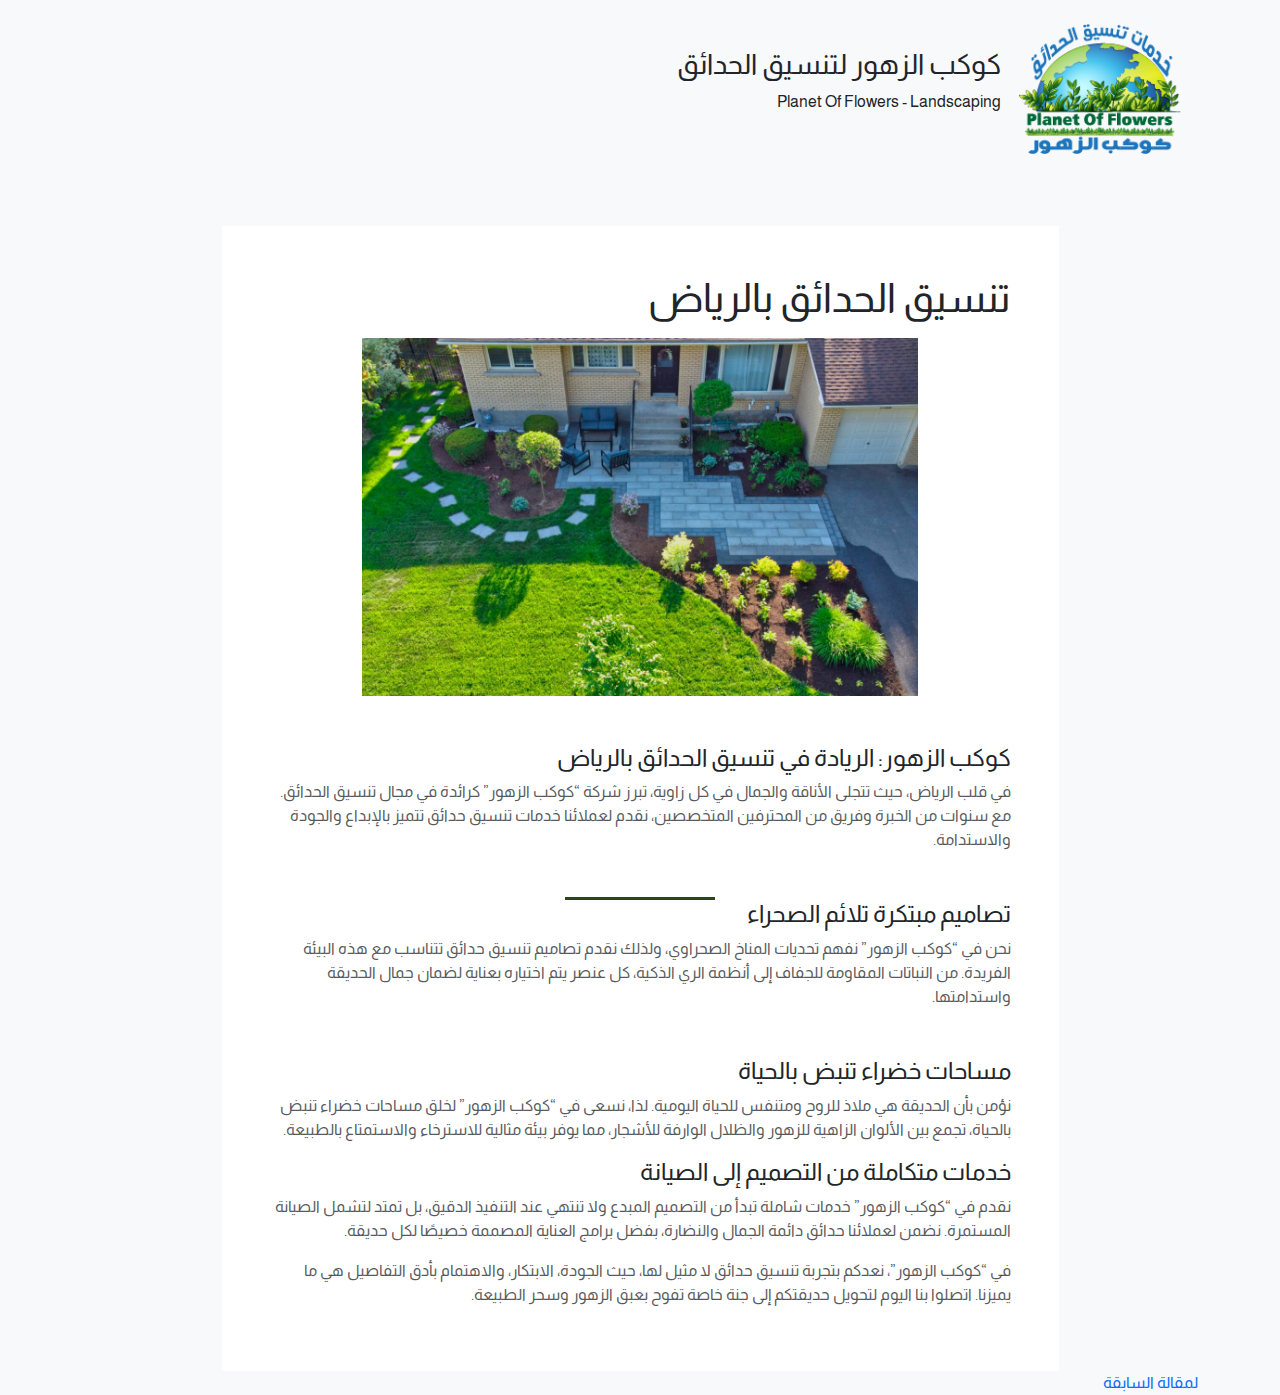
<file: تنسيق.html>
<!DOCTYPE html>
<html lang="en">

<head>
    <meta charset="UTF-8">
    <meta name="viewport" content="width=device-width, initial-scale=1.0">
    <link rel="preconnect" href="https://fonts.googleapis.com">
    <link rel="preconnect" href="https://fonts.gstatic.com" crossorigin>
    <link
        href="https://fonts.googleapis.com/css2?family=Alegreya:ital,wght@0,400..900;1,400..900&family=Almarai:wght@300;400;700;800&family=Carrois+Gothic&family=Comfortaa:wght@700&display=swap"
        rel="stylesheet">
    <link rel="stylesheet" href="css/all.min.css">
    <link rel="stylesheet" href="css/bootstrap.min.css">
    <link rel="stylesheet" href="css/style.css">
    <title>Document</title>
</head>

<body class="bg-body-tertiary">
    <header class="">
        <div class="container py-4">
            <div class="d-flex align-items-center">
                <div class="mx-3">
                    <img src="./images/كوكب-الزهور-لتنسيق-الحدائق-2-165x130.png" alt="">
                </div>
                <div class="my-3">
                    <h3>
                        كوكب الزهور لتنسيق الحدائق</h3>
                    <p>Planet Of Flowers - Landscaping</p>
                </div>
            </div>




        </div>

    </header>

    <section class="tans" >
        <div class="container mt-5">
            <div class="w-75 mx-auto bg-white p-5 ">
                <h1>تنسيق الحدائق بالرياض</h1>
              <div class="d-flex justify-content-center mt-3">
                <img src="/images/landscape-design.png" class="w-75 " alt="">
               
              </div>
              <div class="mt-5">
                <h4>كوكب الزهور: الريادة في تنسيق الحدائق بالرياض</h4>
                <p  class="text-muted">في قلب الرياض، حيث تتجلى الأناقة والجمال في كل زاوية، تبرز شركة “كوكب الزهور” كرائدة في مجال تنسيق الحدائق. مع سنوات من الخبرة وفريق من المحترفين المتخصصين، نقدم لعملائنا خدمات تنسيق حدائق تتميز بالإبداع والجودة والاستدامة.</p>
              </div>

              <div class="mt-5">
                <h4>
                    تصاميم مبتكرة تلائم الصحراء  
                </h4>
                <p  class="text-muted"> 
                    نحن في “كوكب الزهور” نفهم تحديات المناخ الصحراوي، ولذلك نقدم تصاميم تنسيق حدائق تتناسب مع هذه البيئة الفريدة. من النباتات المقاومة للجفاف إلى أنظمة الري الذكية، كل عنصر يتم اختياره بعناية لضمان جمال الحديقة واستدامتها. 
                </p>
              </div>
              <div class="mt-5">
                <h4>
                    مساحات خضراء تنبض بالحياة
                </h4>

                <p class="text-muted" >
                    نؤمن بأن الحديقة هي ملاذ للروح ومتنفس للحياة اليومية. لذا، نسعى في “كوكب الزهور” لخلق مساحات خضراء تنبض بالحياة، تجمع بين الألوان الزاهية للزهور والظلال الوارفة للأشجار، مما يوفر بيئة مثالية للاسترخاء والاستمتاع بالطبيعة.
                </p>
              </div>
              <div>
                <h4>
                    خدمات متكاملة من التصميم إلى الصيانة
                </h4>
                <p  class="text-muted">
                    نقدم في “كوكب الزهور” خدمات شاملة تبدأ من التصميم المبدع ولا تنتهي عند التنفيذ الدقيق، بل تمتد لتشمل الصيانة المستمرة. نضمن لعملائنا حدائق دائمة الجمال والنضارة، بفضل برامج العناية المصممة خصيصًا لكل حديقة.
                </p>
                <p class="text-muted">
                    في “كوكب الزهور”، نعدكم بتجربة تنسيق حدائق لا مثيل لها، حيث الجودة، الابتكار، والاهتمام بأدق التفاصيل هي ما يميزنا. اتصلوا بنا اليوم لتحويل حديقتكم إلى جنة خاصة تفوح بعبق الزهور وسحر الطبيعة.
                </p>
              </div>


            </div>

            <a href="/شلالات.html">لمقالة السابقة</a>

        </div>

    </section>
<script src="js/bootstrap.bundle.min.js"></script>
</body>

</html>
</file>
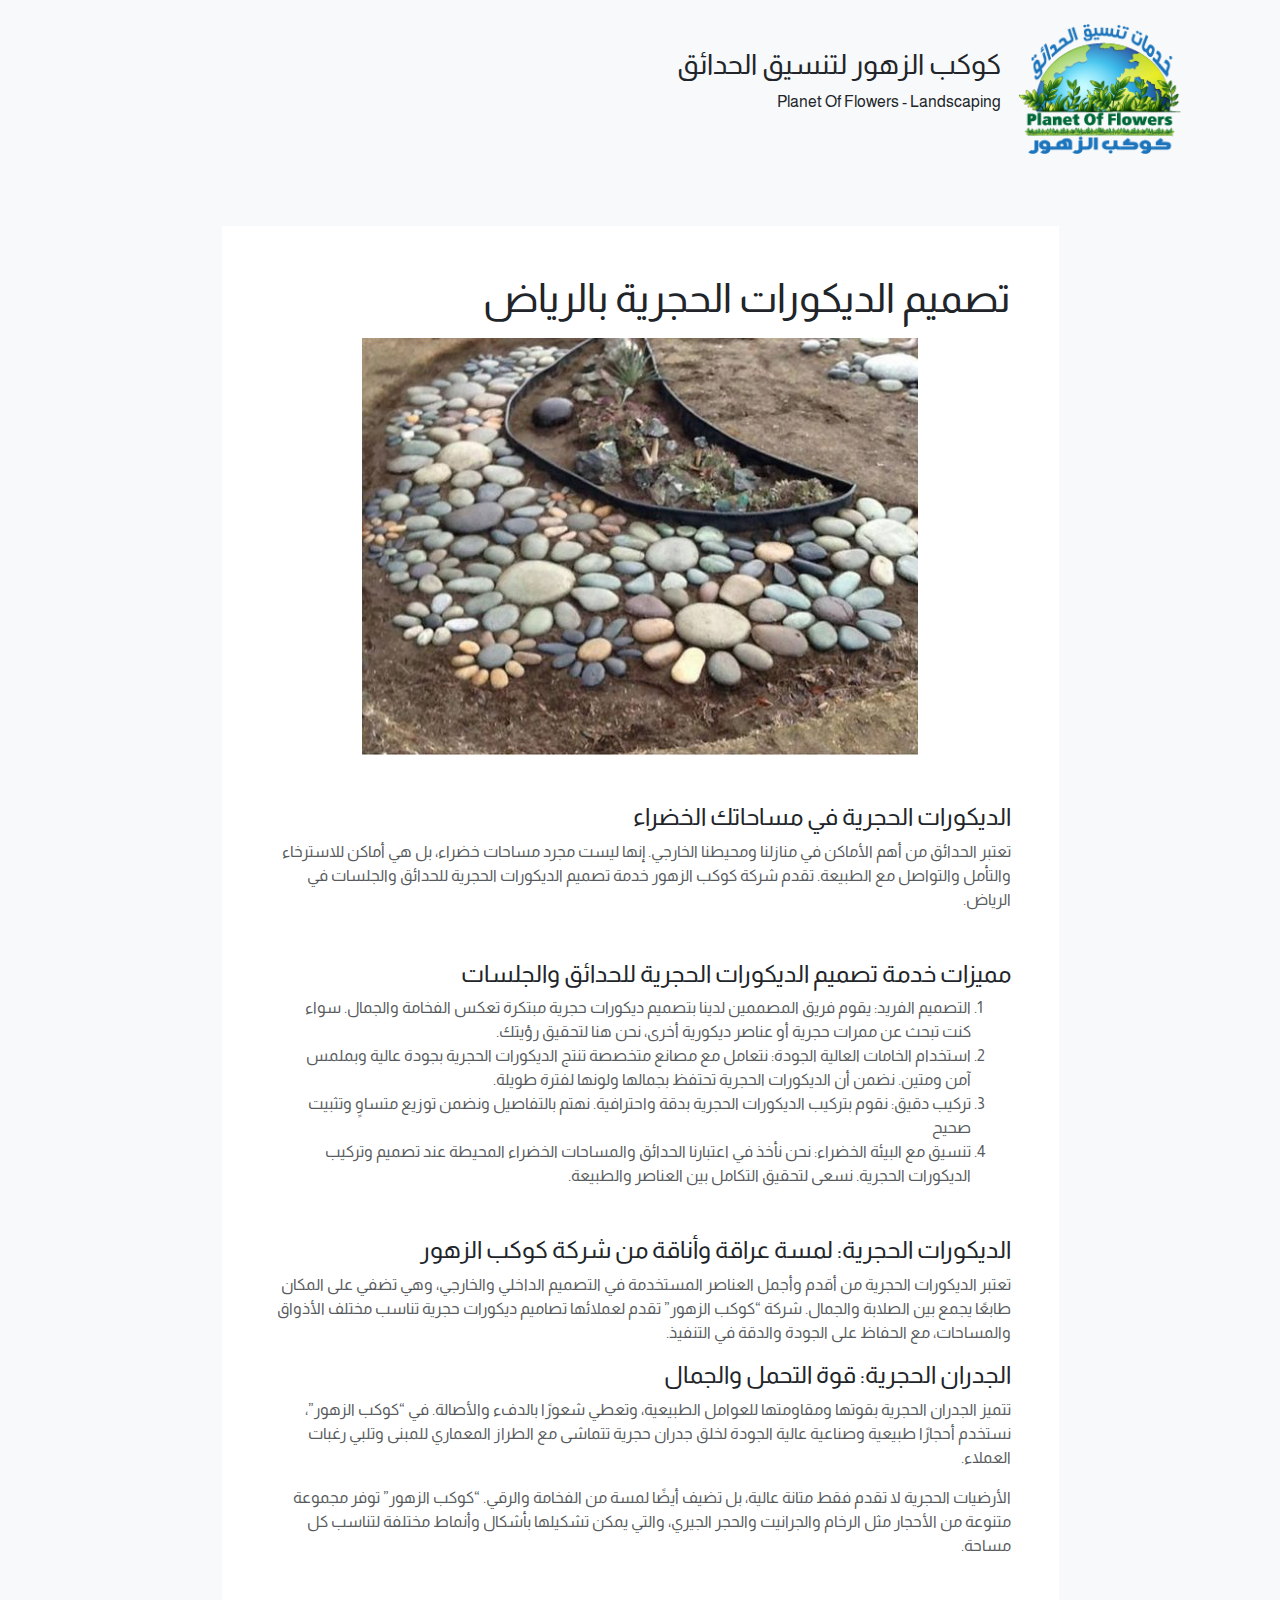
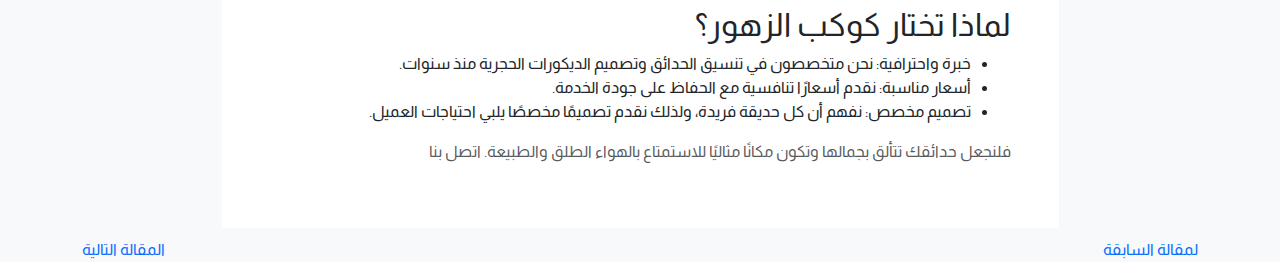
<file: ديكور حجري.html>
<!DOCTYPE html>
<html lang="en">

<head>
    <meta charset="UTF-8">
    <meta name="viewport" content="width=device-width, initial-scale=1.0">
    <link rel="preconnect" href="https://fonts.googleapis.com">
    <link rel="preconnect" href="https://fonts.gstatic.com" crossorigin>
    <link
        href="https://fonts.googleapis.com/css2?family=Alegreya:ital,wght@0,400..900;1,400..900&family=Almarai:wght@300;400;700;800&family=Carrois+Gothic&family=Comfortaa:wght@700&display=swap"
        rel="stylesheet">
    <link rel="stylesheet" href="css/all.min.css">
    <link rel="stylesheet" href="css/bootstrap.min.css">
    <link rel="stylesheet" href="css/style.css">
    <title>Document</title>
</head>

<body class="bg-body-tertiary">
    <header class="">
        <div class="container py-4">
            <div class="d-flex align-items-center">
                <div class="mx-3">
                    <img src="./images/كوكب-الزهور-لتنسيق-الحدائق-2-165x130.png" alt="">
                </div>
                <div class="my-3">
                    <h3>
                        كوكب الزهور لتنسيق الحدائق</h3>
                    <p>Planet Of Flowers - Landscaping</p>
                </div>
            </div>




        </div>

    </header>

    <section class="tanss">
        <div class="container mt-5">
            <div class="w-75 mx-auto bg-white p-5 ">
                <h1>تصميم الديكورات الحجرية بالرياض</h1>
                <div class="d-flex justify-content-center mt-3">
                    <img src="/images/الديكورات-الحجرية.jpg" class="w-75  " alt="">

                </div>
                <div class="mt-5">
                    <h4>الديكورات الحجرية في مساحاتك الخضراء</h4>
                    <p class="text-muted">
                        تعتبر الحدائق من أهم الأماكن في منازلنا ومحيطنا الخارجي. إنها ليست مجرد مساحات خضراء، بل هي
                        أماكن للاسترخاء والتأمل والتواصل مع الطبيعة. تقدم شركة كوكب الزهور خدمة تصميم الديكورات الحجرية
                        للحدائق والجلسات في الرياض.

                    </p>
                </div>

                <div class="mt-5">
                    <h4>
                        مميزات خدمة تصميم الديكورات الحجرية للحدائق والجلسات
                    </h4>

                    <ol>
                        <li class="text-muted">
                            التصميم الفريد: يقوم فريق المصممين لدينا بتصميم ديكورات حجرية مبتكرة تعكس الفخامة والجمال.
                            سواء كنت تبحث عن ممرات حجرية أو عناصر ديكورية أخرى، نحن هنا لتحقيق رؤيتك.
                        </li>
                        <li class="text-muted">
                            استخدام الخامات العالية الجودة: نتعامل مع مصانع متخصصة تنتج الديكورات الحجرية بجودة عالية
                            وبملمس آمن ومتين. نضمن أن الديكورات الحجرية تحتفظ بجمالها ولونها لفترة طويلة.
                        </li>
                        <li class=" text-muted">
                            تركيب دقيق: نقوم بتركيب الديكورات الحجرية بدقة واحترافية. نهتم بالتفاصيل ونضمن توزيع متساوٍ
                            وتثبيت صحيح
                        </li>
                        <li class="text-muted">
                            تنسيق مع البيئة الخضراء: نحن نأخذ في اعتبارنا الحدائق والمساحات الخضراء المحيطة عند تصميم
                            وتركيب الديكورات الحجرية. نسعى لتحقيق التكامل بين العناصر والطبيعة.
                        </li>


                    </ol>

                </div>
                <div class="mt-5">
                    <h4>
                        الديكورات الحجرية: لمسة عراقة وأناقة من شركة كوكب الزهور
                    </h4>

                    <p class="text-muted">
                        تعتبر الديكورات الحجرية من أقدم وأجمل العناصر المستخدمة في التصميم الداخلي والخارجي، وهي تضفي
                        على المكان طابعًا يجمع بين الصلابة والجمال. شركة “كوكب الزهور” تقدم لعملائها تصاميم ديكورات
                        حجرية تناسب مختلف الأذواق والمساحات، مع الحفاظ على الجودة والدقة في التنفيذ.
                    </p>
                </div>
                <div>
                    <h4>
                        الجدران الحجرية: قوة التحمل والجمال
                    </h4>
                    <p class="text-muted">
                        تتميز الجدران الحجرية بقوتها ومقاومتها للعوامل الطبيعية، وتعطي شعورًا بالدفء والأصالة. في “كوكب
                        الزهور”، نستخدم أحجارًا طبيعية وصناعية عالية الجودة لخلق جدران حجرية تتماشى مع الطراز المعماري
                        للمبنى وتلبي رغبات العملاء.
                    </p>
                    <p class="text-muted">
                        الأرضيات الحجرية لا تقدم فقط متانة عالية، بل تضيف أيضًا لمسة من الفخامة والرقي. “كوكب الزهور”
                        توفر مجموعة متنوعة من الأحجار مثل الرخام والجرانيت والحجر الجيري، والتي يمكن تشكيلها بأشكال
                        وأنماط مختلفة لتناسب كل مساحة.
                    </p>
                </div>

                <div class="mt-5">
                    <h2>
                        لماذا تختار كوكب الزهور؟
                    </h2>

                   <ul>
                    <li>
                        خبرة واحترافية: نحن متخصصون في تنسيق الحدائق وتصميم الديكورات الحجرية منذ سنوات.
                    </li>
                    <li>
                        أسعار مناسبة: نقدم أسعارًا تنافسية مع الحفاظ على جودة الخدمة.
                    </li>
                    <li>
                        تصميم مخصص: نفهم أن كل حديقة فريدة، ولذلك نقدم تصميمًا مخصصًا يلبي احتياجات العميل.
                    </li>
                    
                   </ul>
                   <p class="text-muted">
                    فلنجعل حدائقك تتألق بجمالها وتكون مكانًا مثاليًا للاستمتاع بالهواء الطلق والطبيعة. اتصل بنا 
                   </p>
                </div>


            </div>
            <div class="d-flex justify-content-between">
                <a target="_blank" href="/ديكور حجري.html" >لمقالة السابقة</a>
                <a target="_blank" href="/المظلات.html">المقالة التالية </a>
            </div>



        </div>

    </section>
    <script src="js/bootstrap.bundle.min.js"></script>
</body>

</html>
</file>
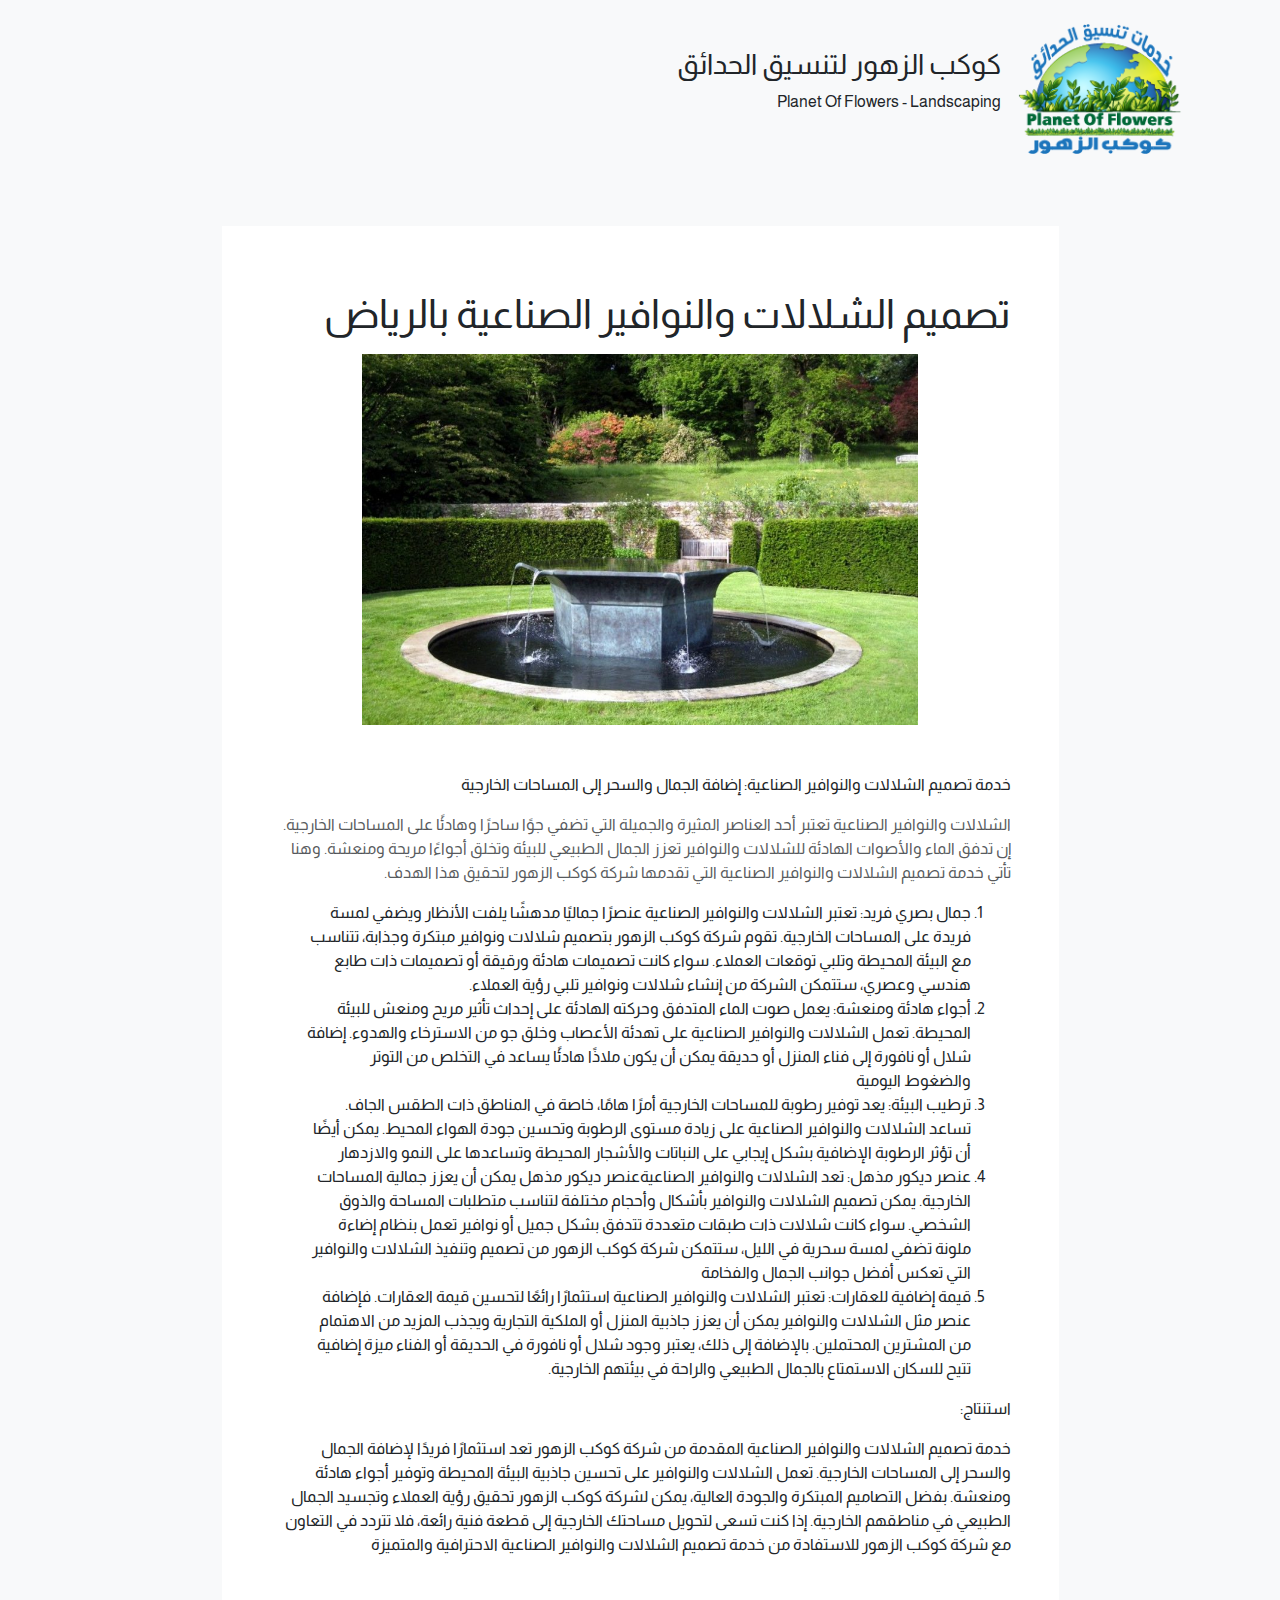
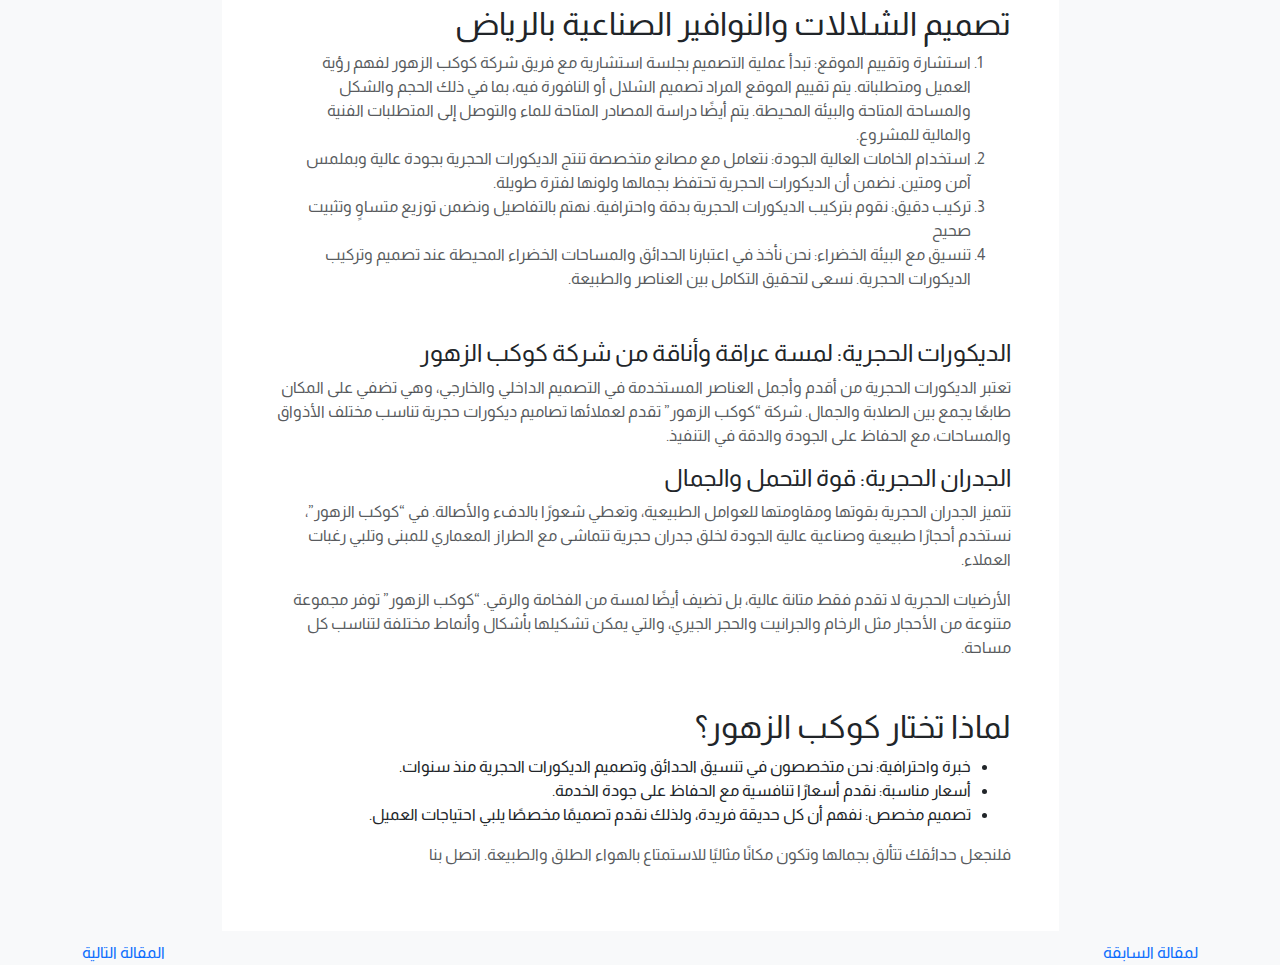
<file: شلالات.html>
<!DOCTYPE html>
<html lang="en">

<head>
    <meta charset="UTF-8">
    <meta name="viewport" content="width=device-width, initial-scale=1.0">
    <link rel="preconnect" href="https://fonts.googleapis.com">
    <link rel="preconnect" href="https://fonts.gstatic.com" crossorigin>
    <link
        href="https://fonts.googleapis.com/css2?family=Alegreya:ital,wght@0,400..900;1,400..900&family=Almarai:wght@300;400;700;800&family=Carrois+Gothic&family=Comfortaa:wght@700&display=swap"
        rel="stylesheet">
    <link rel="stylesheet" href="css/all.min.css">
    <link rel="stylesheet" href="css/bootstrap.min.css">
    <link rel="stylesheet" href="css/style.css">
    <title>Document</title>
</head>

<body class="bg-body-tertiary">
    <header class="">
        <div class="container py-4">
            <div class="d-flex align-items-center">
                <div class="mx-3">
                    <img src="./images/كوكب-الزهور-لتنسيق-الحدائق-2-165x130.png" alt="">
                </div>
                <div class="my-3">
                    <h3>
                        كوكب الزهور لتنسيق الحدائق</h3>
                    <p>Planet Of Flowers - Landscaping</p>
                </div>
            </div>




        </div>

    </header>

    <section class="tanss">
        <div class="container mt-5">
            <div class="w-75 mx-auto bg-white p-5 ">
                <h1 class="my-3">تصميم الشلالات والنوافير الصناعية بالرياض</h1>
                <div class="d-flex justify-content-center mt-3">
                    <img src="/images/الشلالات-المنزلية.jpg" class="w-75  " alt="">

                </div>
                <div class="mt-5">
                    <p>
                        خدمة تصميم الشلالات والنوافير الصناعية: إضافة الجمال والسحر إلى المساحات الخارجية
                    </p>
                    <p class="text-muted">


الشلالات والنوافير الصناعية تعتبر أحد العناصر المثيرة والجميلة التي تضفي جوًا ساحرًا وهادئًا على المساحات الخارجية. إن تدفق الماء والأصوات الهادئة للشلالات والنوافير تعزز الجمال الطبيعي للبيئة وتخلق أجواءًا مريحة ومنعشة. وهنا تأتي خدمة تصميم الشلالات والنوافير الصناعية التي تقدمها شركة كوكب الزهور لتحقيق هذا الهدف.
                    </p>
                    <ol>
                        <li>
                            جمال بصري فريد: تعتبر الشلالات والنوافير الصناعية عنصرًا جماليًا مدهشًا يلفت الأنظار ويضفي لمسة فريدة على المساحات الخارجية. تقوم شركة كوكب الزهور بتصميم شلالات ونوافير مبتكرة وجذابة، تتناسب مع البيئة المحيطة وتلبي توقعات العملاء. سواء كانت تصميمات هادئة ورقيقة أو تصميمات ذات طابع هندسي وعصري، ستتمكن الشركة من إنشاء شلالات ونوافير تلبي رؤية العملاء.
                        </li>
                        <li>
                            أجواء هادئة ومنعشة: يعمل صوت الماء المتدفق وحركته الهادئة على إحداث تأثير مريح ومنعش للبيئة المحيطة. تعمل الشلالات والنوافير الصناعية على تهدئة الأعصاب وخلق جو من الاسترخاء والهدوء. إضافة شلال أو نافورة إلى فناء المنزل أو حديقة يمكن أن يكون ملاذًا هادئًا يساعد في التخلص من التوتر والضغوط اليومية
                        </li>
                        <li>
                            ترطيب البيئة: يعد توفير رطوبة للمساحات الخارجية أمرًا هامًا، خاصة في المناطق ذات الطقس الجاف. تساعد الشلالات والنوافير الصناعية على زيادة مستوى الرطوبة وتحسين جودة الهواء المحيط. يمكن أيضًا أن تؤثر الرطوبة الإضافية بشكل إيجابي على النباتات والأشجار المحيطة وتساعدها على النمو والازدهار
                        </li>
                        <li>
                            عنصر ديكور مذهل: تعد الشلالات والنوافير الصناعيةعنصر ديكور مذهل يمكن أن يعزز جمالية المساحات الخارجية. يمكن تصميم الشلالات والنوافير بأشكال وأحجام مختلفة لتناسب متطلبات المساحة والذوق الشخصي. سواء كانت شلالات ذات طبقات متعددة تتدفق بشكل جميل أو نوافير تعمل بنظام إضاءة ملونة تضفي لمسة سحرية في الليل، ستتمكن شركة كوكب الزهور من تصميم وتنفيذ الشلالات والنوافير التي تعكس أفضل جوانب الجمال والفخامة
                        </li>
                        <li>
                            قيمة إضافية للعقارات: تعتبر الشلالات والنوافير الصناعية استثمارًا رائعًا لتحسين قيمة العقارات. فإضافة عنصر مثل الشلالات والنوافير يمكن أن يعزز جاذبية المنزل أو الملكية التجارية ويجذب المزيد من الاهتمام من المشترين المحتملين. بالإضافة إلى ذلك، يعتبر وجود شلال أو نافورة في الحديقة أو الفناء ميزة إضافية تتيح للسكان الاستمتاع بالجمال الطبيعي والراحة في بيئتهم الخارجية.
                        </li>
                    </ol>
                    <p>
                        استنتاج: 
                    </p>
                    <p>
                        خدمة تصميم الشلالات والنوافير الصناعية المقدمة من شركة كوكب الزهور تعد استثمارًا فريدًا لإضافة الجمال والسحر إلى المساحات الخارجية. تعمل الشلالات والنوافير على تحسين جاذبية البيئة المحيطة وتوفير أجواء هادئة ومنعشة. بفضل التصاميم المبتكرة والجودة العالية، يمكن لشركة كوكب الزهور تحقيق رؤية العملاء وتجسيد الجمال الطبيعي في مناطقهم الخارجية. إذا كنت تسعى لتحويل مساحتك الخارجية إلى قطعة فنية رائعة، فلا تتردد في التعاون مع شركة كوكب الزهور للاستفادة من خدمة تصميم الشلالات والنوافير الصناعية الاحترافية والمتميزة
                    </p>
                </div>

                <div class="mt-5">
                    <h2>
                        تصميم الشلالات والنوافير الصناعية بالرياض
                    </h2>

                    <ol>
                       <li class="text-muted">
                        استشارة وتقييم الموقع: تبدأ عملية التصميم بجلسة استشارية مع فريق شركة كوكب الزهور لفهم رؤية العميل ومتطلباته. يتم تقييم الموقع المراد تصميم الشلال أو النافورة فيه، بما في ذلك الحجم والشكل والمساحة المتاحة والبيئة المحيطة. يتم أيضًا دراسة المصادر المتاحة للماء والتوصل إلى المتطلبات الفنية والمالية للمشروع.
                       </li>
                        <li class="text-muted">
                            استخدام الخامات العالية الجودة: نتعامل مع مصانع متخصصة تنتج الديكورات الحجرية بجودة عالية
                            وبملمس آمن ومتين. نضمن أن الديكورات الحجرية تحتفظ بجمالها ولونها لفترة طويلة.
                        </li>
                        <li class=" text-muted">
                            تركيب دقيق: نقوم بتركيب الديكورات الحجرية بدقة واحترافية. نهتم بالتفاصيل ونضمن توزيع متساوٍ
                            وتثبيت صحيح
                        </li>
                        <li class="text-muted">
                            تنسيق مع البيئة الخضراء: نحن نأخذ في اعتبارنا الحدائق والمساحات الخضراء المحيطة عند تصميم
                            وتركيب الديكورات الحجرية. نسعى لتحقيق التكامل بين العناصر والطبيعة.
                        </li>


                    </ol>

                </div>
                <div class="mt-5">
                    <h4>
                        الديكورات الحجرية: لمسة عراقة وأناقة من شركة كوكب الزهور
                    </h4>

                    <p class="text-muted">
                        تعتبر الديكورات الحجرية من أقدم وأجمل العناصر المستخدمة في التصميم الداخلي والخارجي، وهي تضفي
                        على المكان طابعًا يجمع بين الصلابة والجمال. شركة “كوكب الزهور” تقدم لعملائها تصاميم ديكورات
                        حجرية تناسب مختلف الأذواق والمساحات، مع الحفاظ على الجودة والدقة في التنفيذ.
                    </p>
                </div>
                <div>
                    <h4>
                        الجدران الحجرية: قوة التحمل والجمال
                    </h4>
                    <p class="text-muted">
                        تتميز الجدران الحجرية بقوتها ومقاومتها للعوامل الطبيعية، وتعطي شعورًا بالدفء والأصالة. في “كوكب
                        الزهور”، نستخدم أحجارًا طبيعية وصناعية عالية الجودة لخلق جدران حجرية تتماشى مع الطراز المعماري
                        للمبنى وتلبي رغبات العملاء.
                    </p>
                    <p class="text-muted">
                        الأرضيات الحجرية لا تقدم فقط متانة عالية، بل تضيف أيضًا لمسة من الفخامة والرقي. “كوكب الزهور”
                        توفر مجموعة متنوعة من الأحجار مثل الرخام والجرانيت والحجر الجيري، والتي يمكن تشكيلها بأشكال
                        وأنماط مختلفة لتناسب كل مساحة.
                    </p>
                </div>

                <div class="mt-5">
                    <h2>
                        لماذا تختار كوكب الزهور؟
                    </h2>

                   <ul>
                    <li>
                        خبرة واحترافية: نحن متخصصون في تنسيق الحدائق وتصميم الديكورات الحجرية منذ سنوات.
                    </li>
                    <li>
                        أسعار مناسبة: نقدم أسعارًا تنافسية مع الحفاظ على جودة الخدمة.
                    </li>
                    <li>
                        تصميم مخصص: نفهم أن كل حديقة فريدة، ولذلك نقدم تصميمًا مخصصًا يلبي احتياجات العميل.
                    </li>
                    
                   </ul>
                   <p class="text-muted">
                    فلنجعل حدائقك تتألق بجمالها وتكون مكانًا مثاليًا للاستمتاع بالهواء الطلق والطبيعة. اتصل بنا 
                   </p>
                </div>


            </div>
            <div class="d-flex justify-content-between">
                <a href="المظلات.html">لمقالة السابقة</a>
                <a href="تنسيق.html">المقالة التالية </a>
            </div>



        </div>

    </section>
    <script src="js/bootstrap.bundle.min.js"></script>
</body>

</html>
</file>
<file: css/style.css>
html{
    direction: rtl;
}
body{
    font-family: "Comfortaa", sans-serif;
    font-family: "Almarai", sans-serif;
}
.btn-primary {
    --bs-btn-color: #fff;
    --bs-btn-bg: #3465C8;
    --bs-btn-border-color: #fff;
    --bs-btn-hover-color: #fff;
    --bs-btn-hover-bg: #4480da;
    --bs-btn-hover-border-color: #fff;
   
}
.btn-success {
    --bs-btn-color: #fff;
    --bs-btn-bg: #259908;
    --bs-btn-border-color: #fff;
    --bs-btn-hover-color: #fff;
    --bs-btn-hover-bg: #0cc205;
    --bs-btn-hover-border-color: #fff;
    margin-left: 20px;
   
   
}
.carousel-caption{
    position: absolute;
    bottom: 35%;
}
#about{
    background-image: url(/images/investment-concept-business-5241253-e1710811146423.jpg);
    background-position: center;
    background-size: cover;
    height: 1600px
}
#about h1{
   color: #fff;
    font-size: 70px;
    font-family: "Carrois Gothic", sans-serif;
    font-weight: 500;
}
.layer{
    height: 1600px;
    background-color: rgba(0, 0, 0, 0.5);
}
#about i,span{
    color: #5FE94B;
}
video{
    width: 400px;
    margin-top: 20px;
   
    
}
#contantUs{
    height: 80vh;
    background-image: url(/images/pngwing.com-7.png);
    background-position: center;
    background-size: cover;
    
}
.services h2{
    font-size: 67px;
    font-family: "Carrois Gothic", sans-serif;
    font-weight: 500;
}
.services img:hover{
    scale: 0.9;
    
}
.services img{
    
    border: 2px solid  #259908;
}
.services a{
    text-decoration: none;
    font-size: 30px;
    color: white;
    font-family: "Carrois Gothic", sans-serif;
   
}
.inner{
    background-color: #2B4618;
}
.main h2{
    font-size: 68px;
}
.innerr{
   
    background: rgba(0, 0, 0, 0.5);
  
}
.ourWork .innerr:hover .caption{

    background-color: rgba(0, 0, 0, 0.6);
}
.tans img{
    margin: auto;
    position: relative;
    
    
}
.tans::after{
    content: "";
    position: absolute;
    left: 50%;
    bottom: 0;
    width: 150px;
    height: 3px;
    background-color: #2B4618;
    
    transform: translateX(-50%);
}
.tans a{
    text-decoration: none;
    margin-top: 10px;

}
.tanss a{
    text-decoration: none;
    margin-top: 10px;
}
.icon{
    bottom: 10%;
    right: 30px;
    font-size: 50px;
    color: #0cc205;
}
</file>
